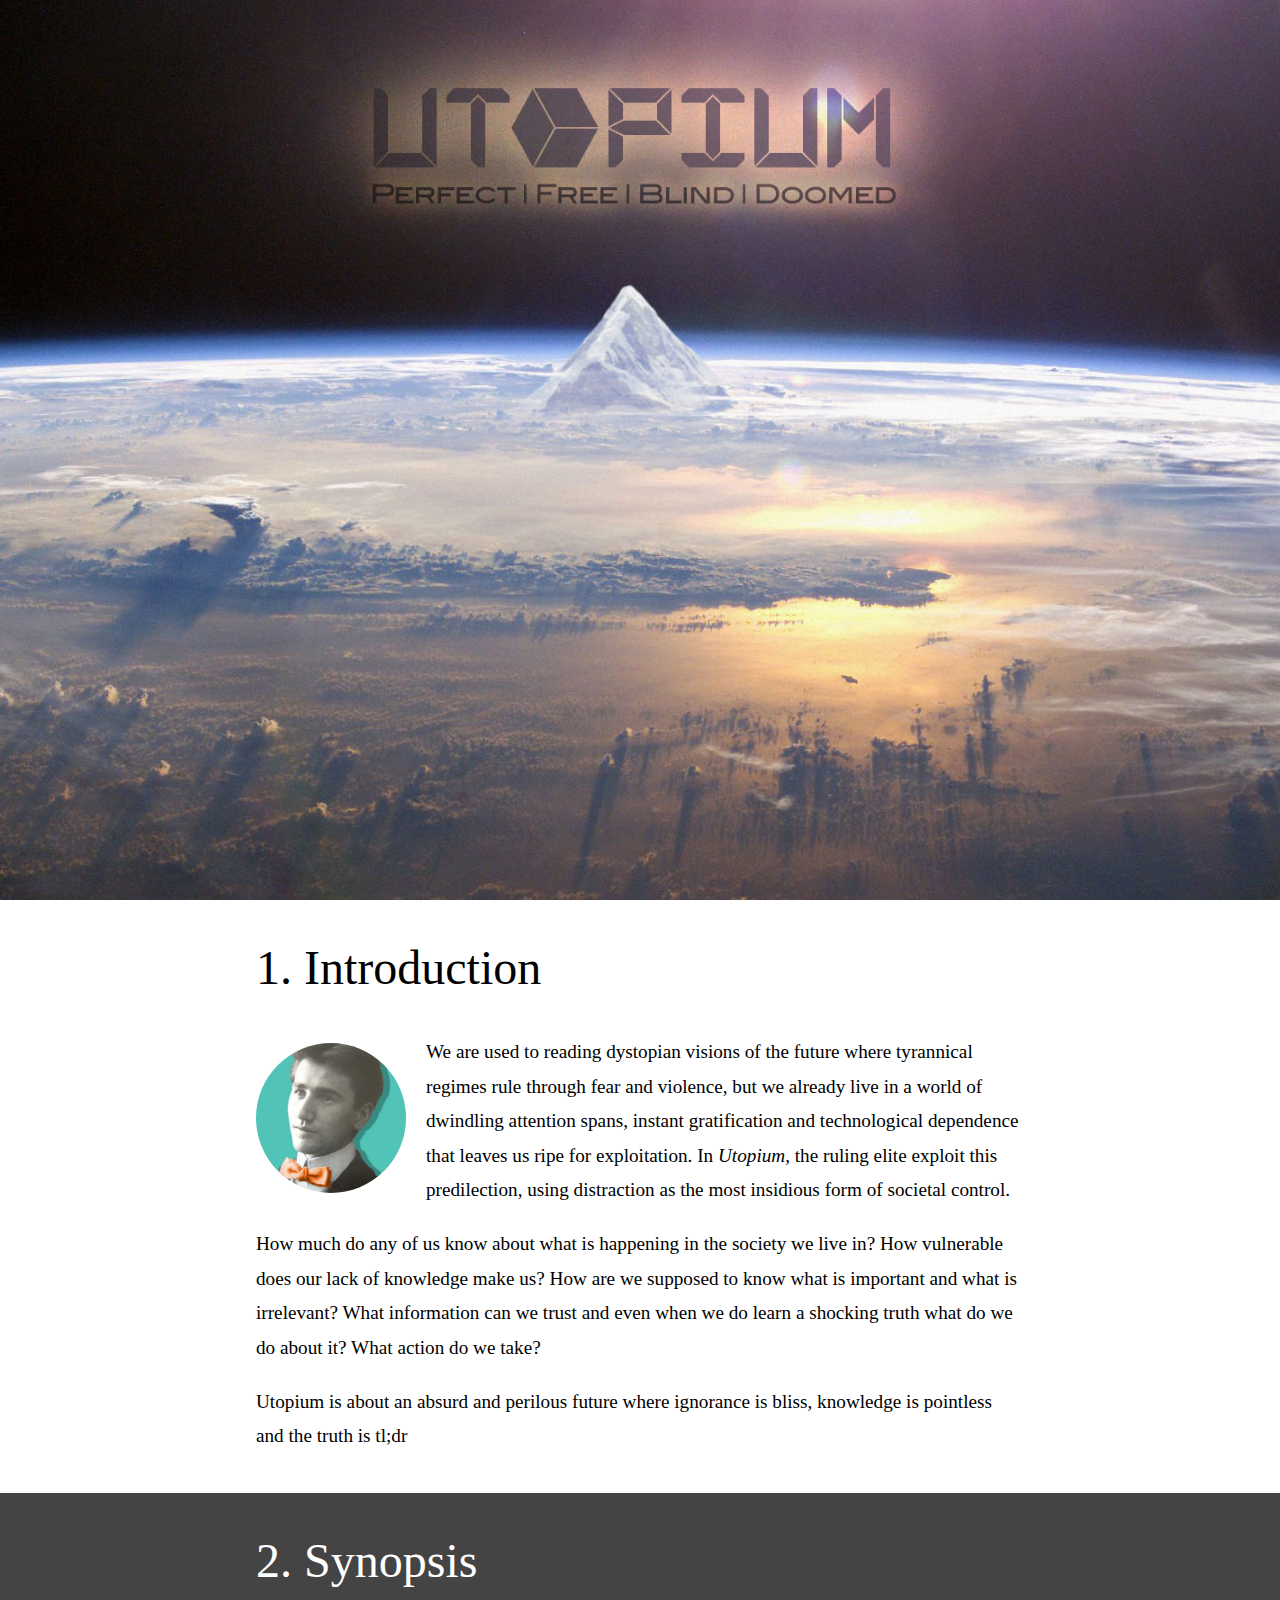
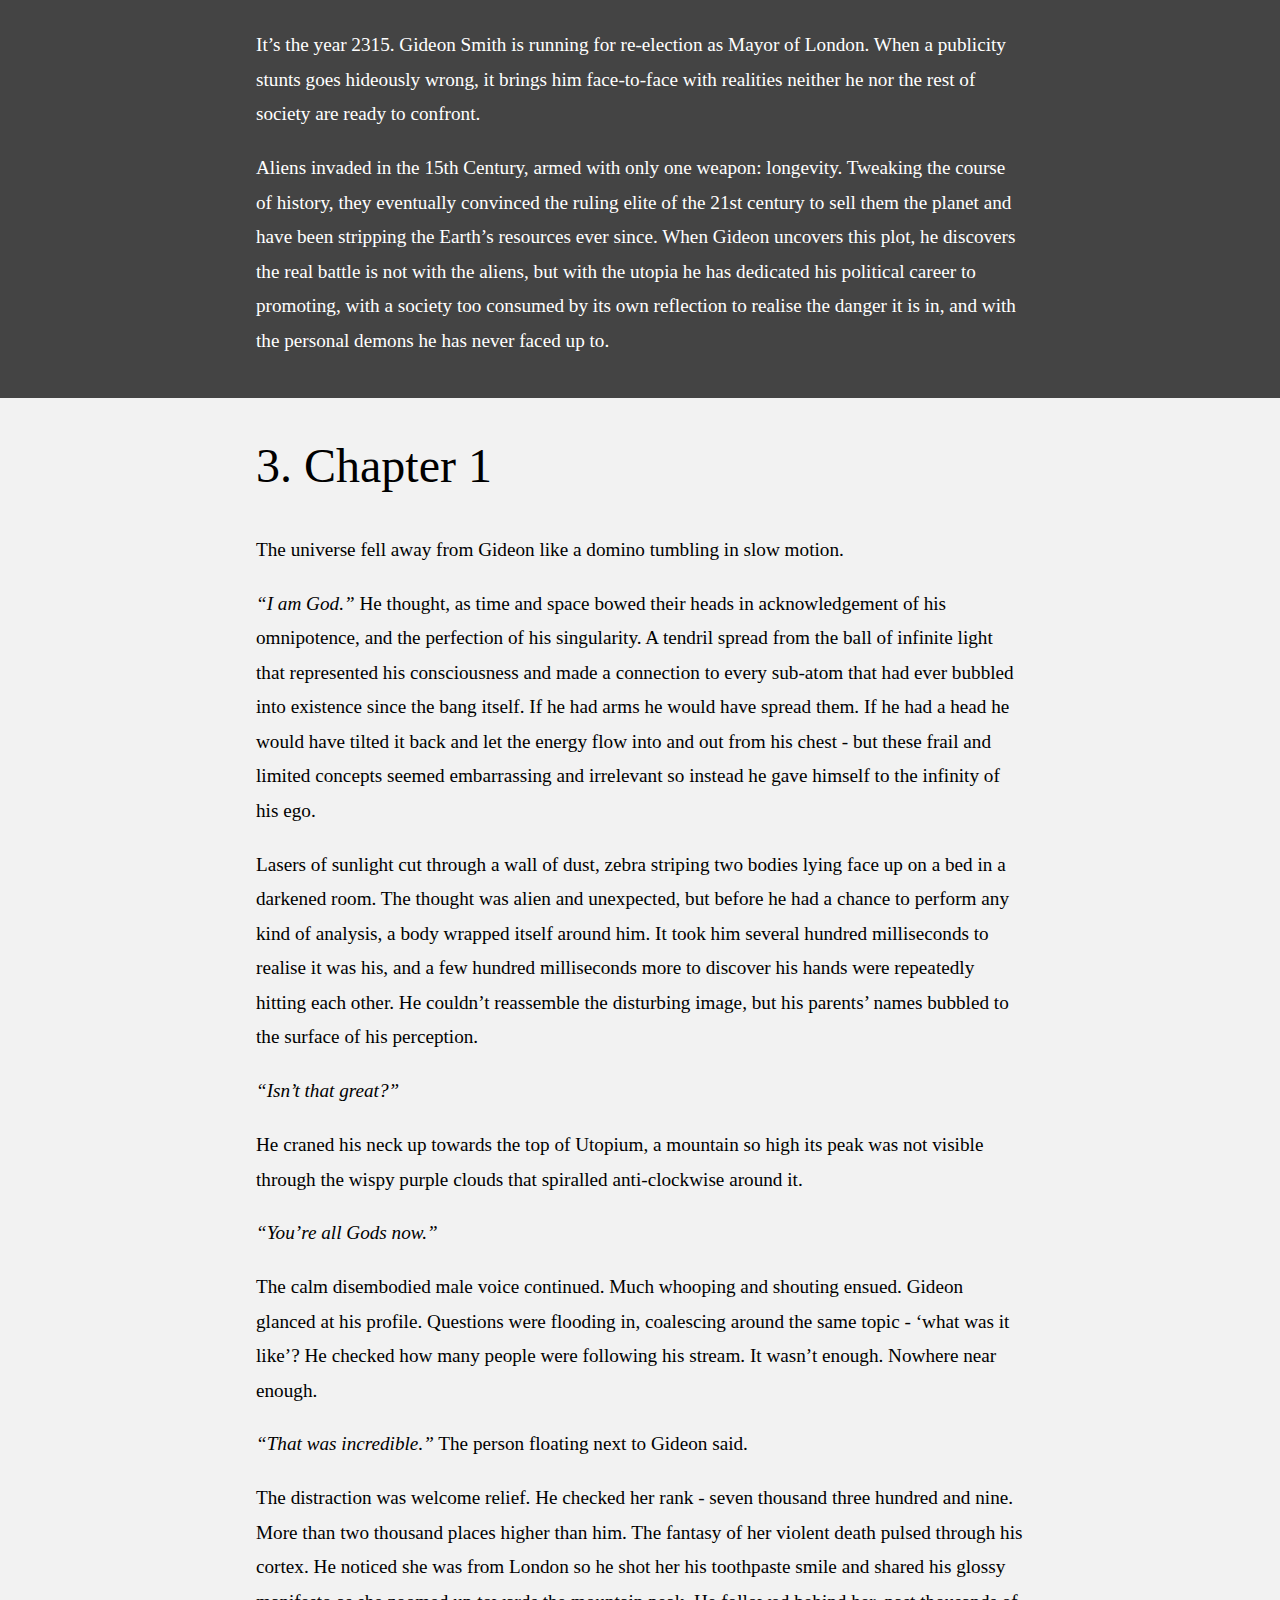
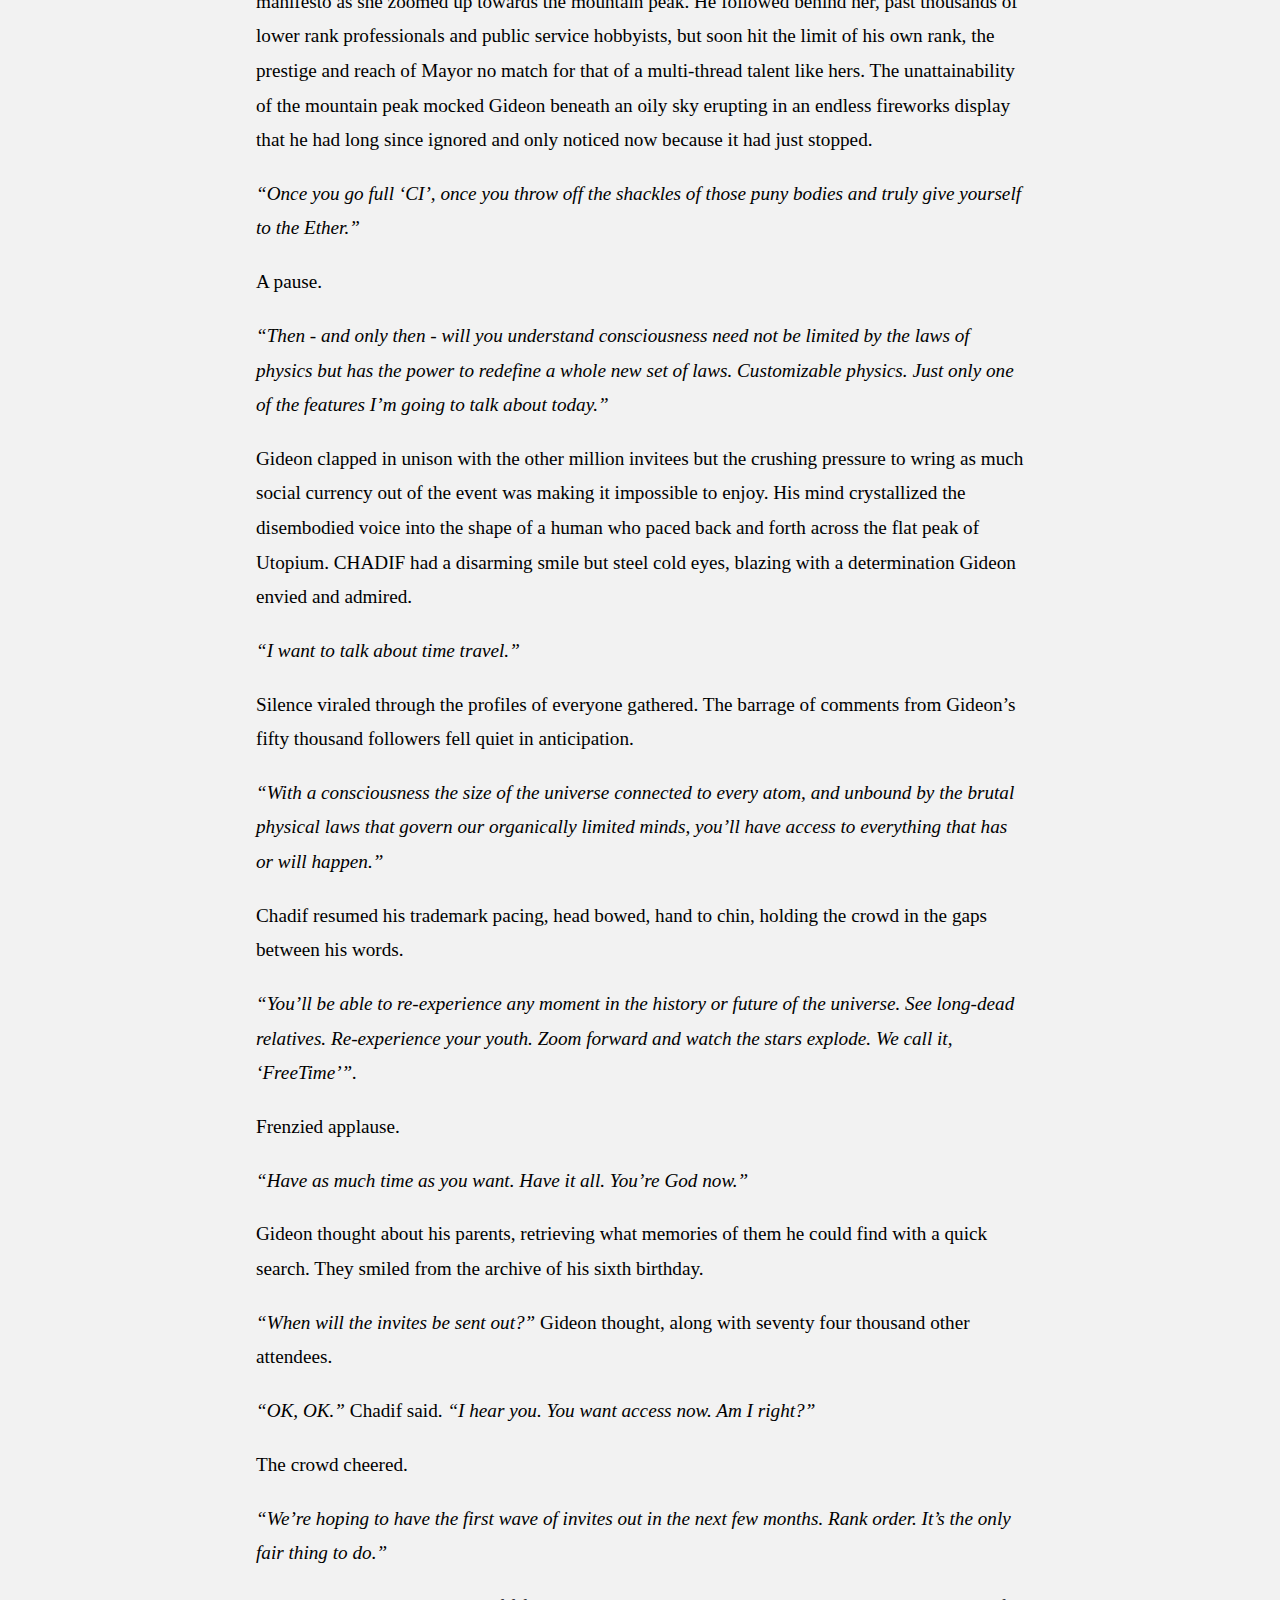
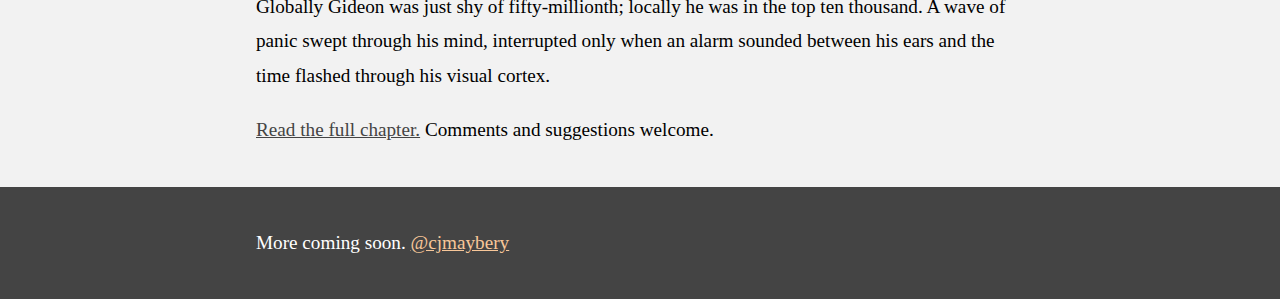
<file: index.html>
<!doctype html>
<html lang="en">
  <head>
    <meta charset="UTF-8">
    <meta name="viewport" content="width=device-width, initial-scale=1" />
    <title>UTOPIUM</title> 
    <link rel="stylesheet" href="css/style.css">
    <link href='http://fonts.googleapis.com/css?family=Play' rel='stylesheet' type='text/css'>
    <!--<script type="text/javascript" src="node_modules/jquery/dist/jquery.min.js"></script>
    <script type="text/javascript" src="js/script.js"></script>-->
   
      
  </head>
  <body>
    
    <section id="home"></section>
    <div id='content'>
       <section id="about" class="text-padding">
        <h1 class="chapterNumber">1. Introduction</h1>
        <div class="portrait" id="cj" ></div>
        <p>We are used to reading dystopian visions of the future where tyrannical regimes rule through fear and violence, but we already live in a world of dwindling attention spans, instant gratification and technological dependence that leaves us ripe for exploitation.  In <i>Utopium</i>, the ruling elite exploit this predilection, using distraction as the most insidious form of societal control.</p>
        <p>How much do any of us know about what is happening in the society we live in? How vulnerable does our lack of knowledge make us? How are we supposed to know what is important and what is irrelevant? What information can we trust and even when we do learn a shocking truth what do we do about it? What action do we take?</p>
        <p>Utopium is about an absurd and perilous future where ignorance is bliss, knowledge is pointless and the truth is tl;dr</p>

        <!--<p>The inspiration for this book has come from many places. Reading thousands of articles on future technology, social trends, media, the environment, politics, economics, philisophy, psychology, gender and sexuality. But if I was going to pinpoint one thing that triggered the story it was an article I read back in 2013 about a Chinese company mining in Africa.</p>-->
      </section>
      <section id="synopsis" class="text-padding">
        <h1 class="chapterNumber">2. Synopsis</h1>
       
        <p>It’s the year 2315. Gideon Smith is running for re-election as Mayor of London. When a publicity stunts goes hideously wrong, it brings him face-to-face with realities neither he nor the rest of society are ready to confront.</p>
        <p>Aliens invaded in the 15th Century, armed with only one weapon: longevity. Tweaking the course of history, they eventually convinced the ruling elite of the 21st century to sell them the planet and have been stripping the Earth’s resources ever since. When Gideon uncovers this plot, he discovers the real battle is not with the aliens, but with the utopia he has dedicated his political career to promoting, with a society too consumed by its own reflection to realise the danger it is in, and with the personal demons he has never faced up to.</p>
      </section>
     <!--
       <section id="timeline">
        <div class="text-padding">
          <h1 class="chapterNumber">3. The timeline</h1>
          <p>Utopium is set in the year 2315, but the story begins hundreds of years before. Below are the key events, both historical and predicted that set the scene for the novel.</p>

          <p>I would love to hear your opinion on the timeline and suggestions and amendments welcome. If you want to comment on any elements or suggest new elements the spreadsheet that this is based on can be found <a href="https://docs.google.com/spreadsheets/d/1W3pM1ii4rJ_GyWnT1eHSyJtEuuRADUw4ukrR0P0leYc/edit?pli=1#gid=0" target="_blank">HERE.</a> </p>
        </div>

        <iframe src='http://cdn.knightlab.com/libs/timeline/latest/embed/index.html?source=0AhhZWNlconoydElxSllPcEtIeFhoRnpCNUZlb3hMakE&font=Bevan-PotanoSans&maptype=toner&lang=en&height=650' width='100%' height='650' frameborder='0'></iframe>
      </section>
    -->
    	<section id="intro" class="text-padding">
        <h1 class="chapterNumber">3. Chapter 1</h1>
        <p>The universe fell away from Gideon like a domino tumbling in slow motion.</p>
        <p><i>“I am God.”</i> He thought, as time and space bowed their heads in acknowledgement of his omnipotence, and the perfection of his singularity. A tendril spread from the ball of infinite light that represented his consciousness and made a connection to every sub-atom that had ever bubbled into existence since the bang itself. If he had arms he would have spread them. If he had a head he would have tilted it back and let the energy flow into and out from his chest - but these frail and limited concepts seemed embarrassing and irrelevant so instead he gave himself to the infinity of his ego.</p>
        <p> Lasers of sunlight cut through a wall of dust, zebra striping two bodies lying face up on a bed in a darkened room. The thought was alien and unexpected, but before he had a chance to perform any kind of analysis, a body wrapped itself around him. It took him several hundred milliseconds to realise it was his, and a few hundred milliseconds more to discover his hands were repeatedly hitting each other. He couldn’t reassemble the disturbing image, but his parents’ names bubbled to the surface of his perception.</p>
        <p><i>“Isn’t that great?”</i></p>
        <p>He craned his neck up towards the top of Utopium, a mountain so high its peak was not visible through the wispy purple clouds that spiralled anti-clockwise around it. </p> 
        <p><i>“You’re all Gods now.”</i></p> 
        <p>The calm disembodied male voice continued. Much whooping and shouting ensued. Gideon glanced at his profile. Questions were flooding in, coalescing around the same topic - ‘what was it like’? He checked how many people were following his stream. It wasn’t enough. Nowhere near enough.</p>
        <p><i>“That was incredible.”</i> The person floating next to Gideon said. </p>
        <p>The distraction was welcome relief. He checked her rank - seven thousand three hundred and nine. More than two thousand places higher than him. The fantasy of her violent death pulsed through his cortex. He noticed she was from London so he shot her his toothpaste smile and shared his glossy manifesto as she zoomed up towards the mountain peak. He followed behind her, past thousands of lower rank professionals and public service hobbyists, but soon hit the limit of his own rank, the prestige and reach of Mayor no match for that of a multi-thread talent like hers. The unattainability of the mountain peak mocked Gideon beneath an oily sky erupting in an endless fireworks display that he had long since ignored and only noticed now because it had just stopped.</p>
        <p><i>“Once you go full ‘CI’, once you throw off the shackles of those puny bodies and truly give yourself to the Ether.”</i></p>
        <p>A pause.</p>
        <p><i>“Then - and only then - will you understand consciousness need not be limited by the laws of physics but has the power to redefine a whole new set of laws. Customizable physics. Just only one of the features I’m going to talk about today.”</i></p>
        <p>Gideon clapped in unison with the other million invitees but the crushing pressure to wring as much social currency out of the event was making it impossible to enjoy. His mind crystallized the disembodied voice into the shape of a human who paced back and forth across the flat peak of Utopium. CHADIF had a disarming smile but steel cold eyes, blazing with a determination Gideon envied and admired.</p>
        <p><i>“I want to talk about time travel.”</i></p>
        <p>Silence viraled through the profiles of everyone gathered. The barrage of comments from Gideon’s fifty thousand followers fell quiet in anticipation.</p>
        <p><i>“With a consciousness the size of the universe connected to every atom, and unbound by the brutal physical laws that govern our organically limited minds, you’ll have access to everything that has or will happen.”</i></p>
        <p>Chadif resumed his trademark pacing, head bowed, hand to chin, holding the crowd in the gaps between his words.</p>
        <p><i>“You’ll be able to re-experience any moment in the history or future of the universe. See long-dead relatives. Re-experience your youth. Zoom forward and watch the stars explode. We call it, ‘FreeTime’”.</i></p>
        <p>Frenzied applause.</p>
        <p><i>“Have as much time as you want. Have it all. You’re God now.”</i></p>
        <p>Gideon thought about his parents, retrieving what memories of them he could find with a quick search. They smiled from the archive of his sixth birthday.</p>
        <p><i>“When will the invites be sent out?”</i> Gideon thought, along with seventy four thousand other attendees.</p>
        <p><i>“OK, OK.”</i> Chadif said. <i>“I hear you. You want access now. Am I right?”</i></p>
        <p>The crowd cheered.</p>
        <p><i>“We’re hoping to have the first wave of invites out in the next few months. Rank order. It’s the only fair thing to do.”</i></p>
        <p>Globally Gideon was just shy of fifty-millionth; locally he was in the top ten thousand. A wave of panic swept through his mind, interrupted only when an alarm sounded between his ears and the time flashed through his visual cortex. </p>
        <p><a href="UtopiumChapter1.html" class="dark-link">Read the full chapter.</a> Comments and suggestions welcome.</p>
      </section>
      <section id="getInvolved" class="text-padding">
        <!--<h1 class="chapterNumber">4. What's next</h1>
        <p>Any suggestions, opinions or comments on the timeline, the book or any of the themes it explores greatly appreciated. Contact <a href="https://twitter.com/CJMaybery">@cjmaybery </a> on twitter </p>
        <p><a href="https://docs.google.com/spreadsheets/d/1W3pM1ii4rJ_GyWnT1eHSyJtEuuRADUw4ukrR0P0leYc/edit?pli=1#gid=0">Click here to contribute to the timeline</a>.</p>
        <p>No idea.</p>-->
        <p>More coming soon. <a href="https://twitter.com/CJMaybery">@cjmaybery </a></p>
        
      </section>
    

    </div>
    <script>
  (function(i,s,o,g,r,a,m){i['GoogleAnalyticsObject']=r;i[r]=i[r]||function(){
  (i[r].q=i[r].q||[]).push(arguments)},i[r].l=1*new Date();a=s.createElement(o),
  m=s.getElementsByTagName(o)[0];a.async=1;a.src=g;m.parentNode.insertBefore(a,m)
  })(window,document,'script','//www.google-analytics.com/analytics.js','ga');

  ga('create', 'UA-64742116-1', 'auto');
  ga('send', 'pageview');

</script>
  </body>
  </html>
</file>
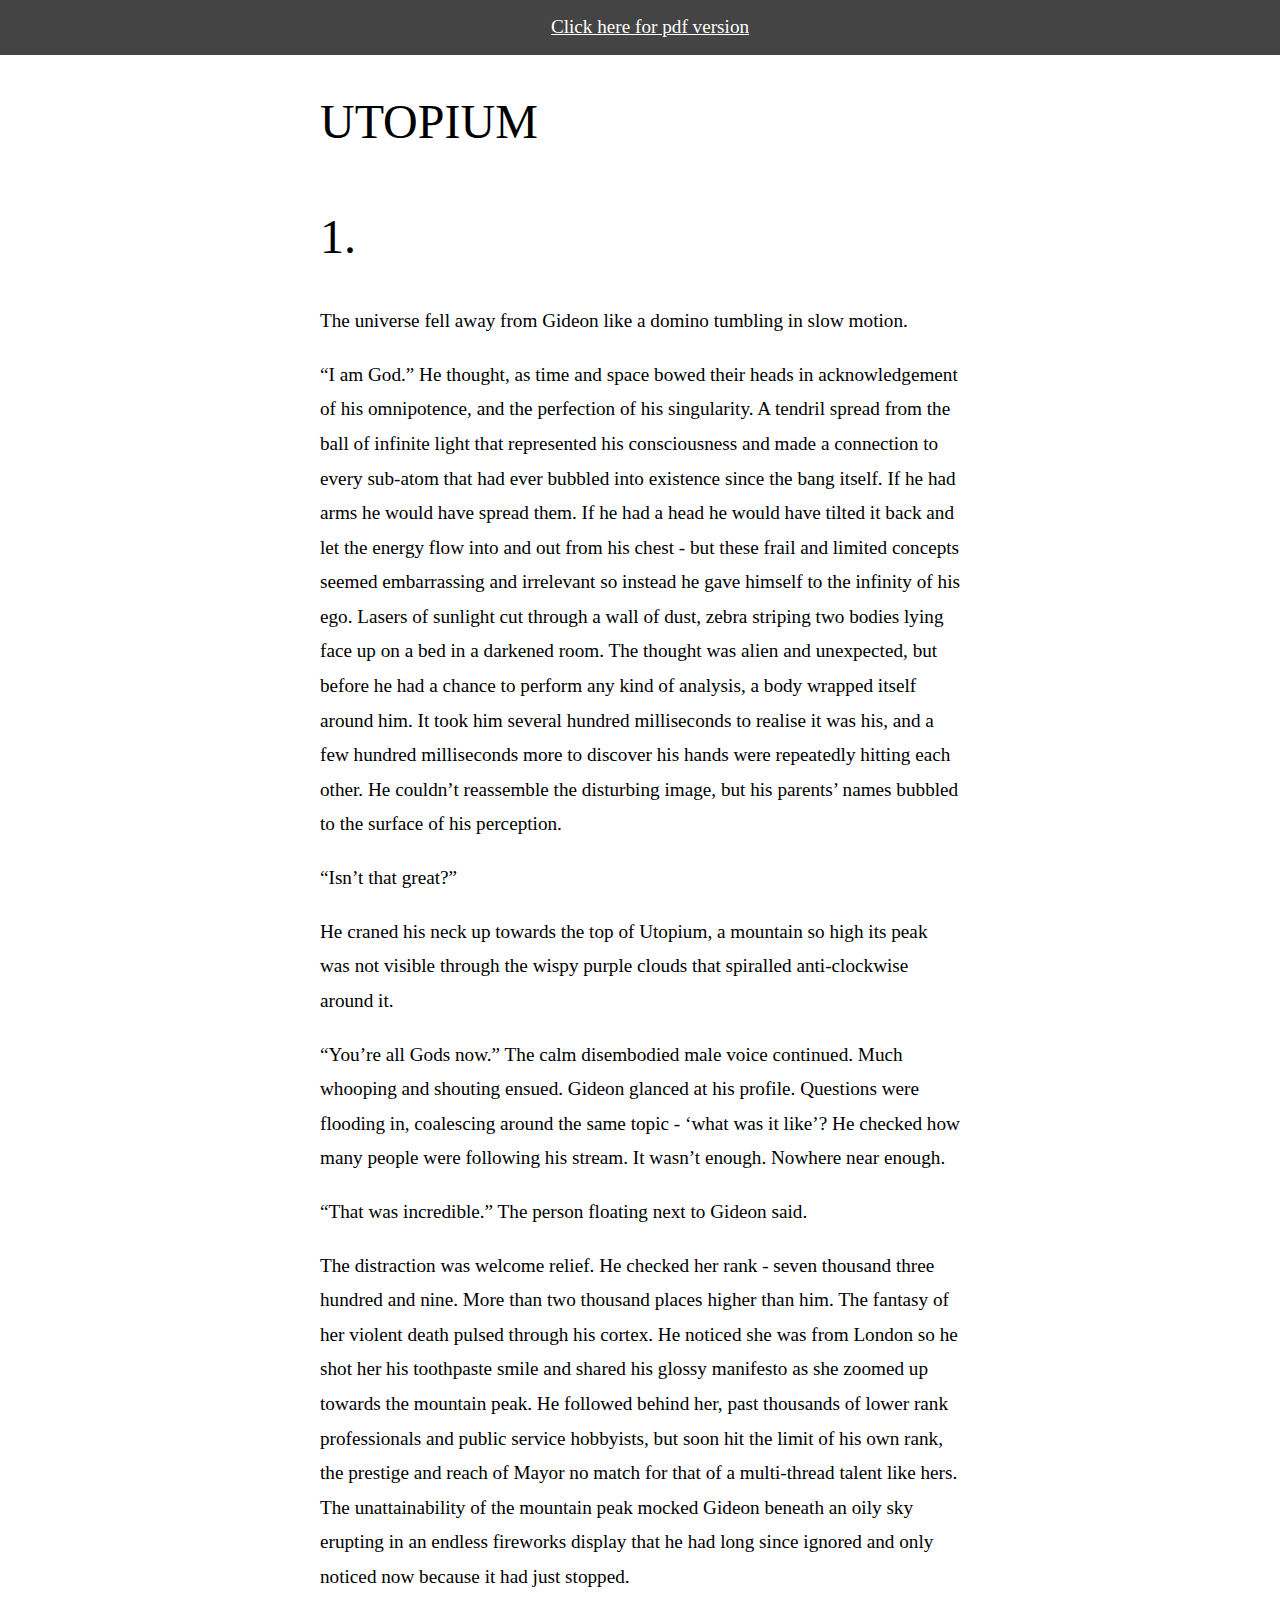
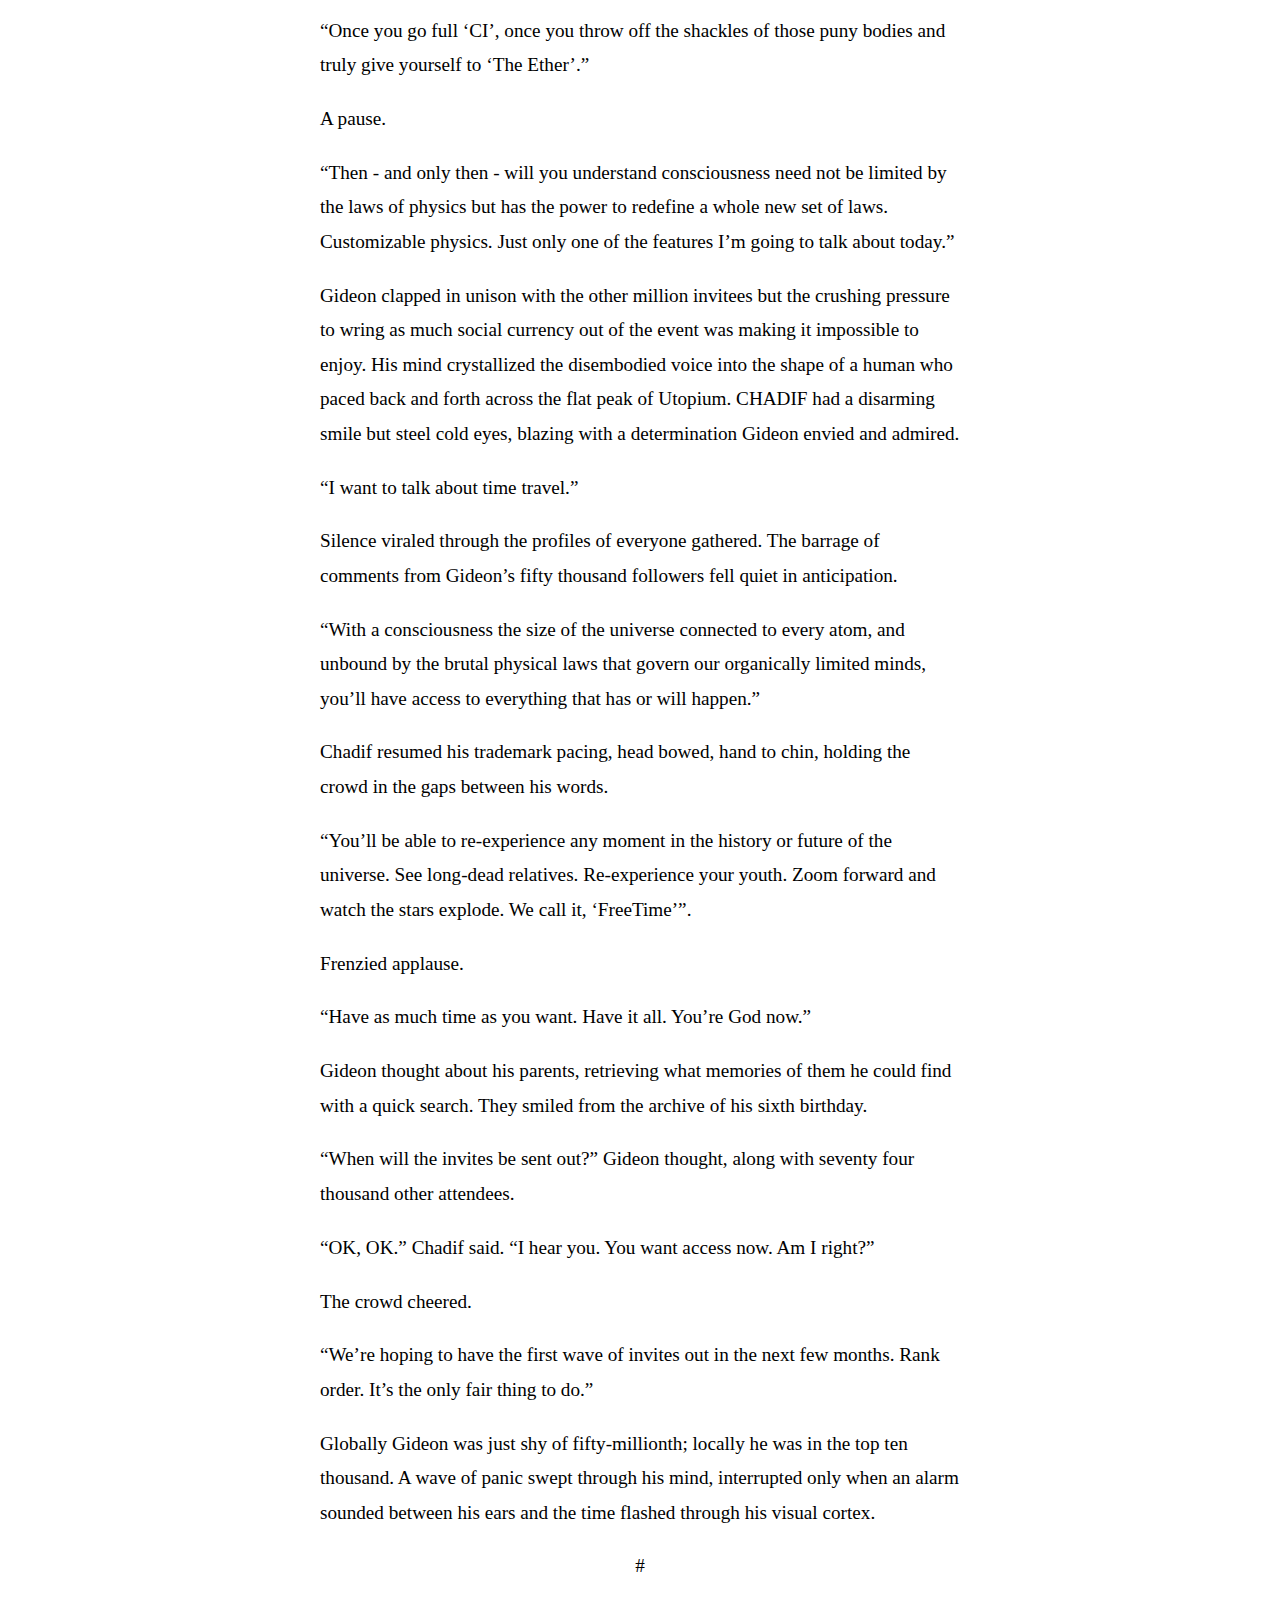
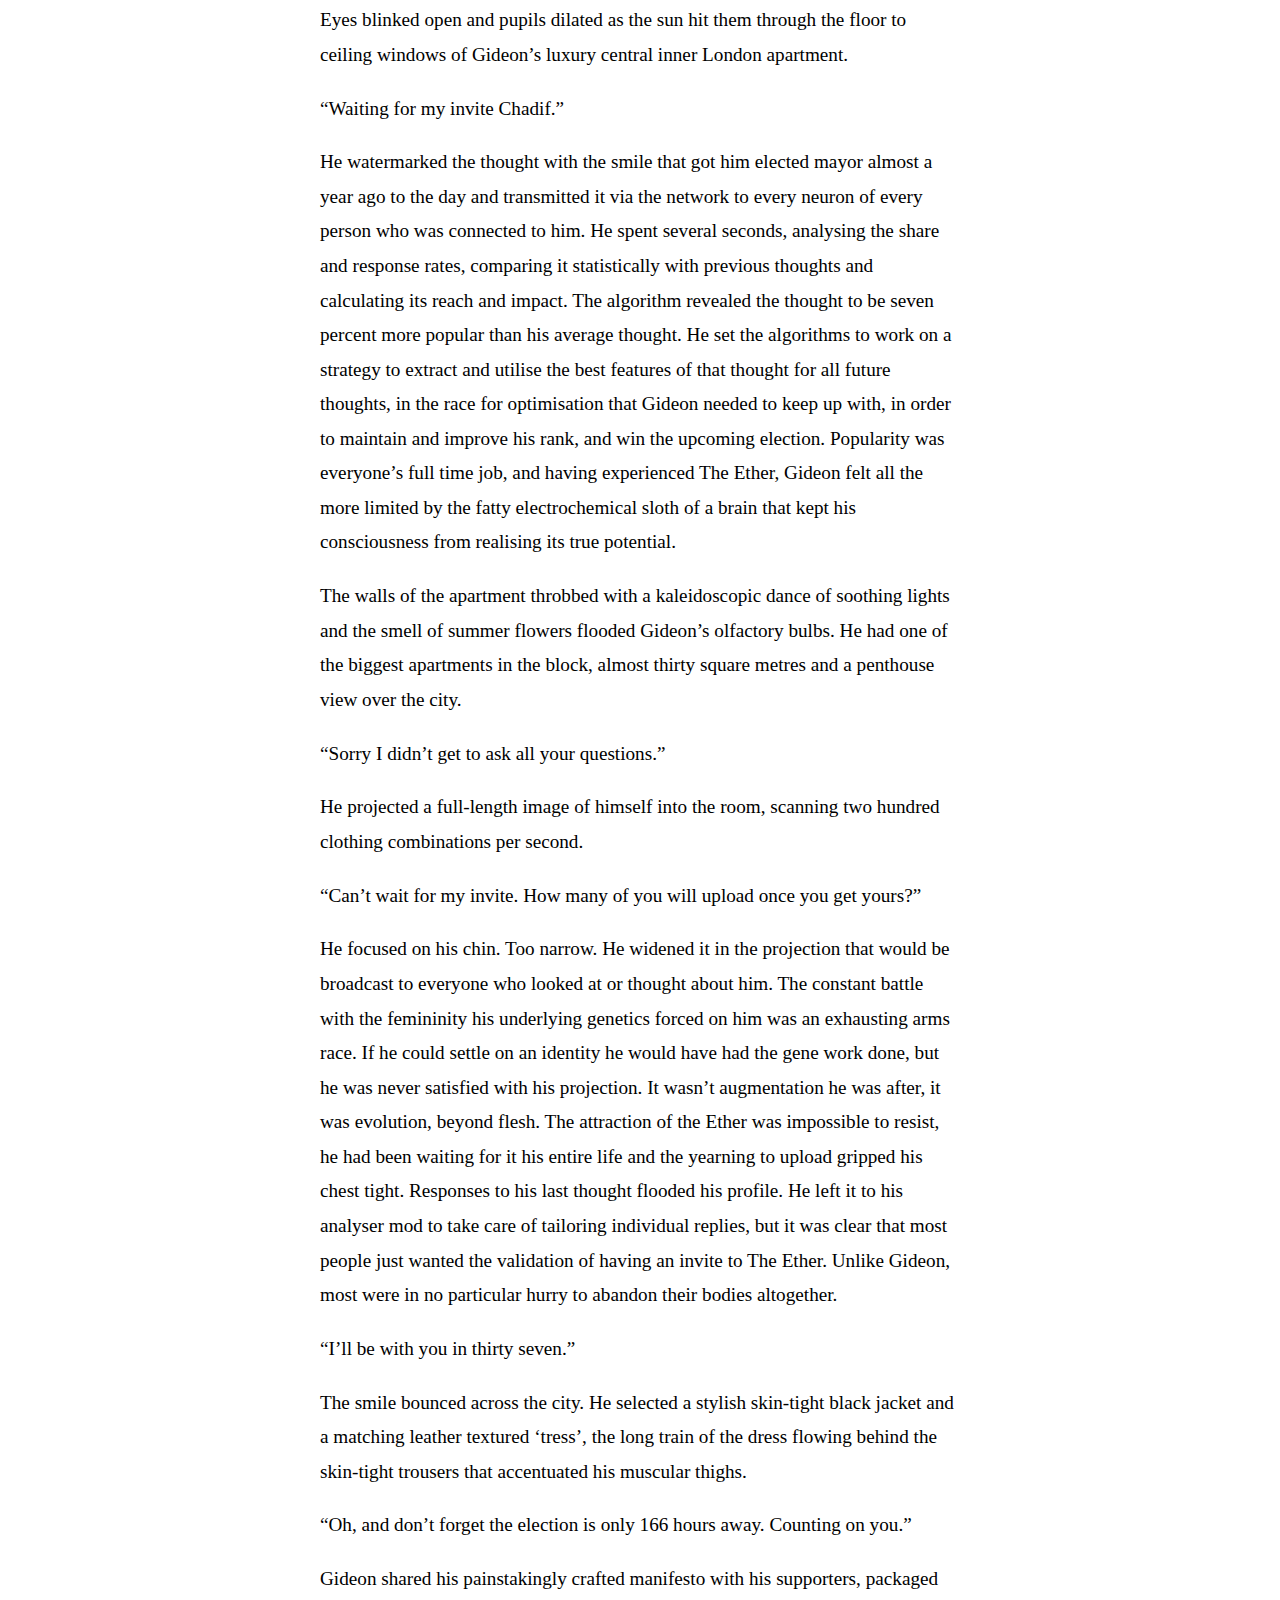
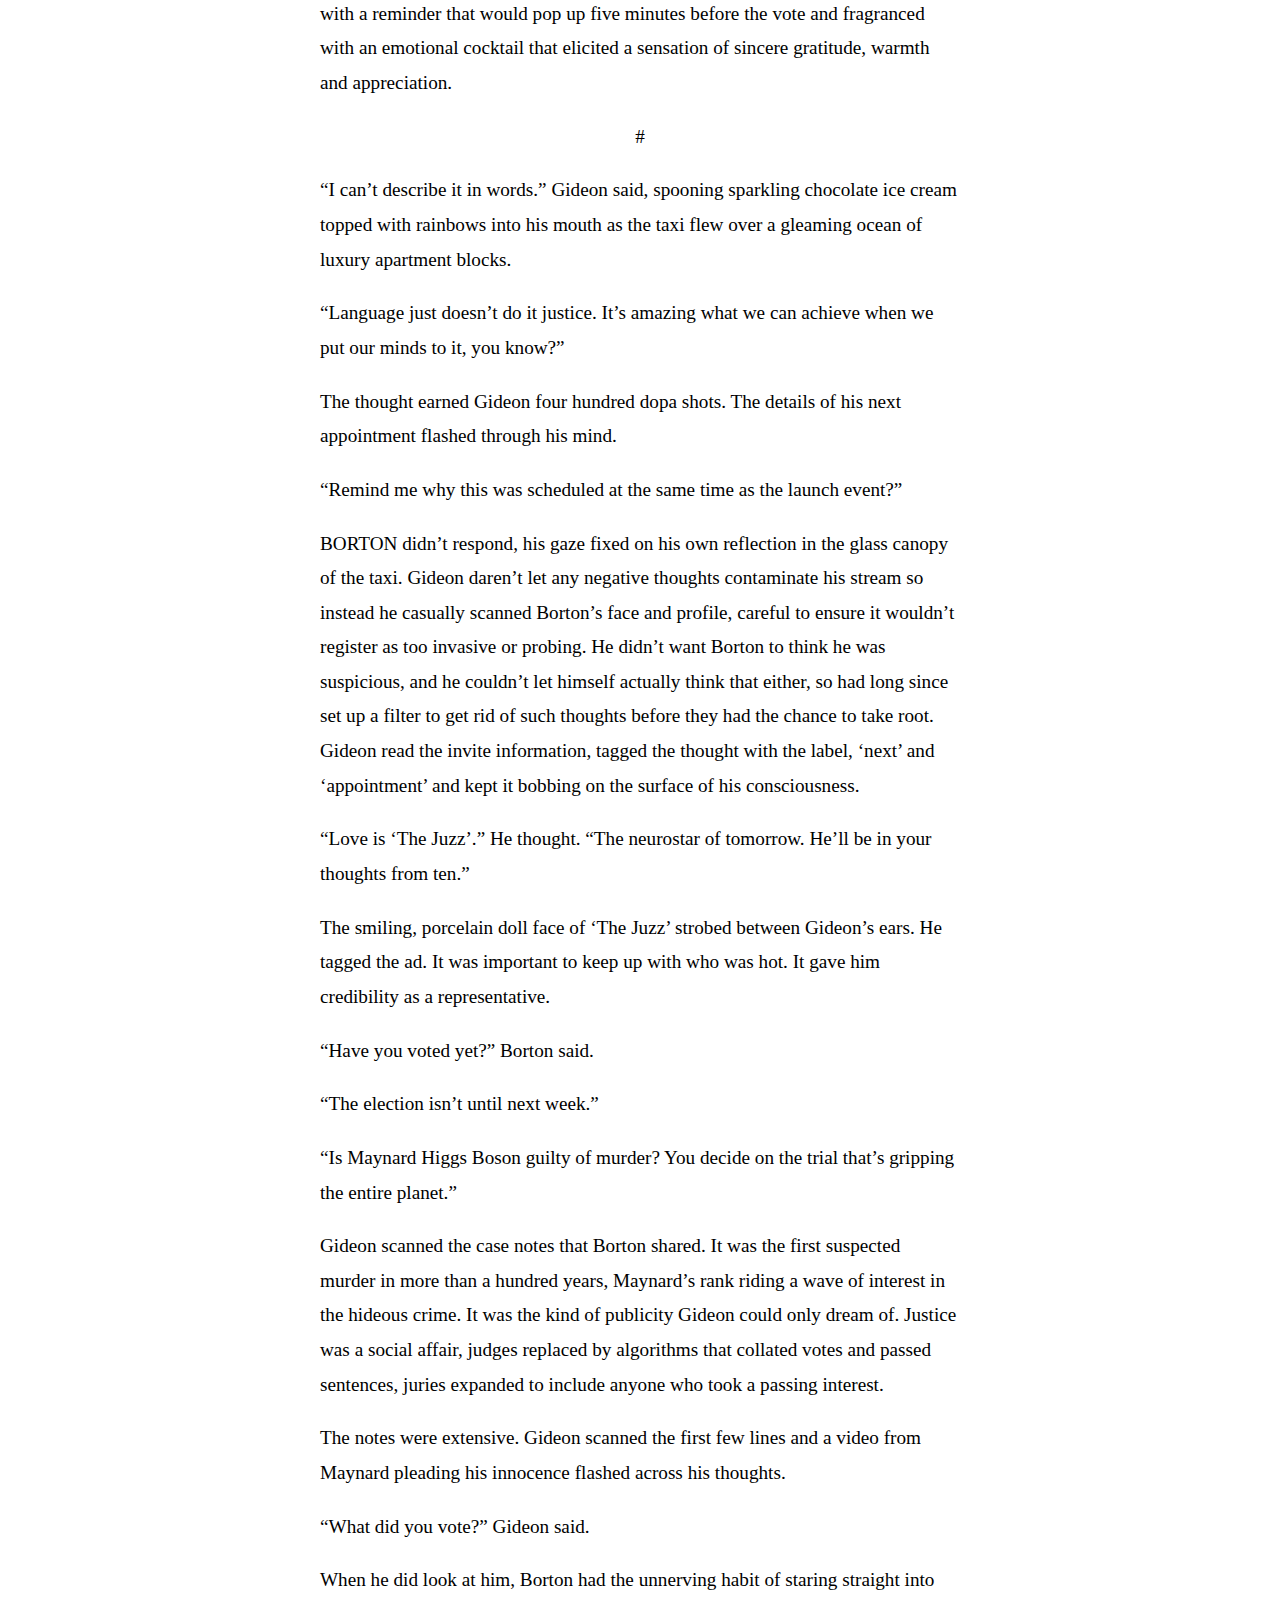
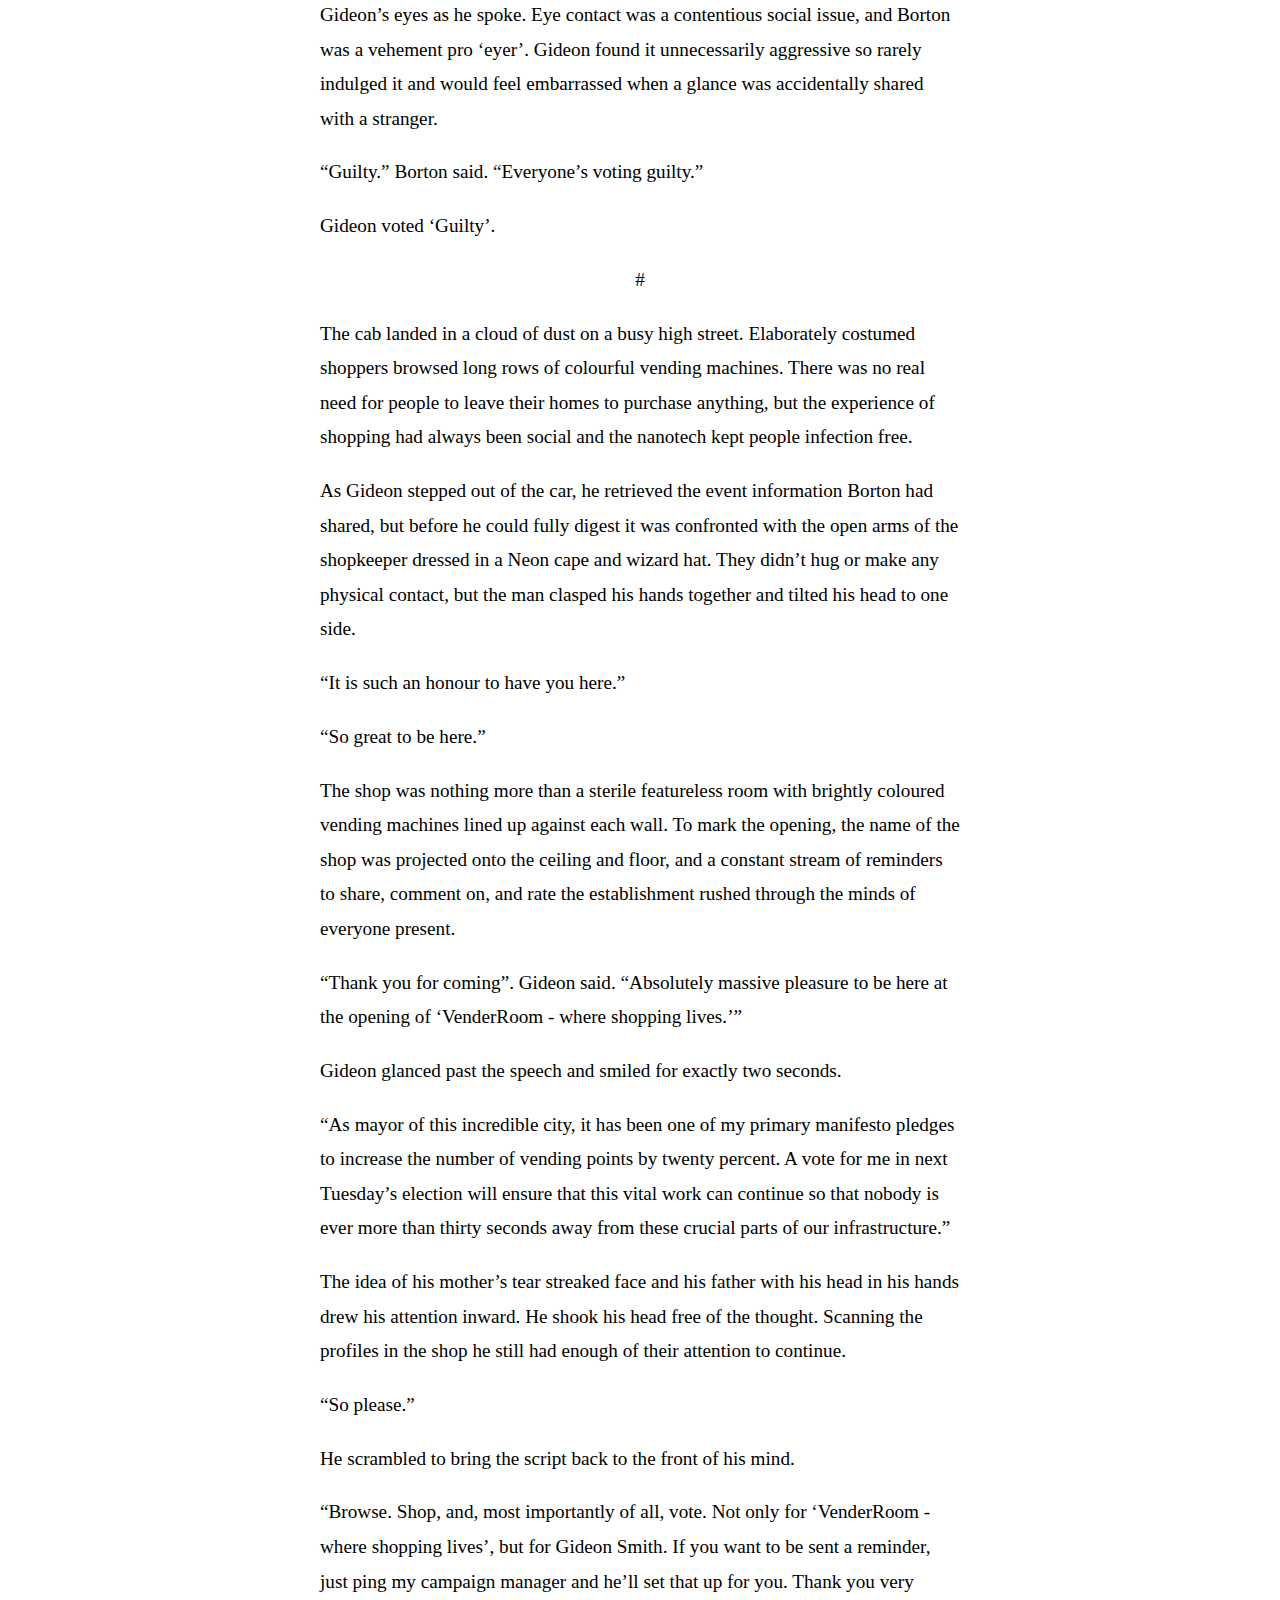
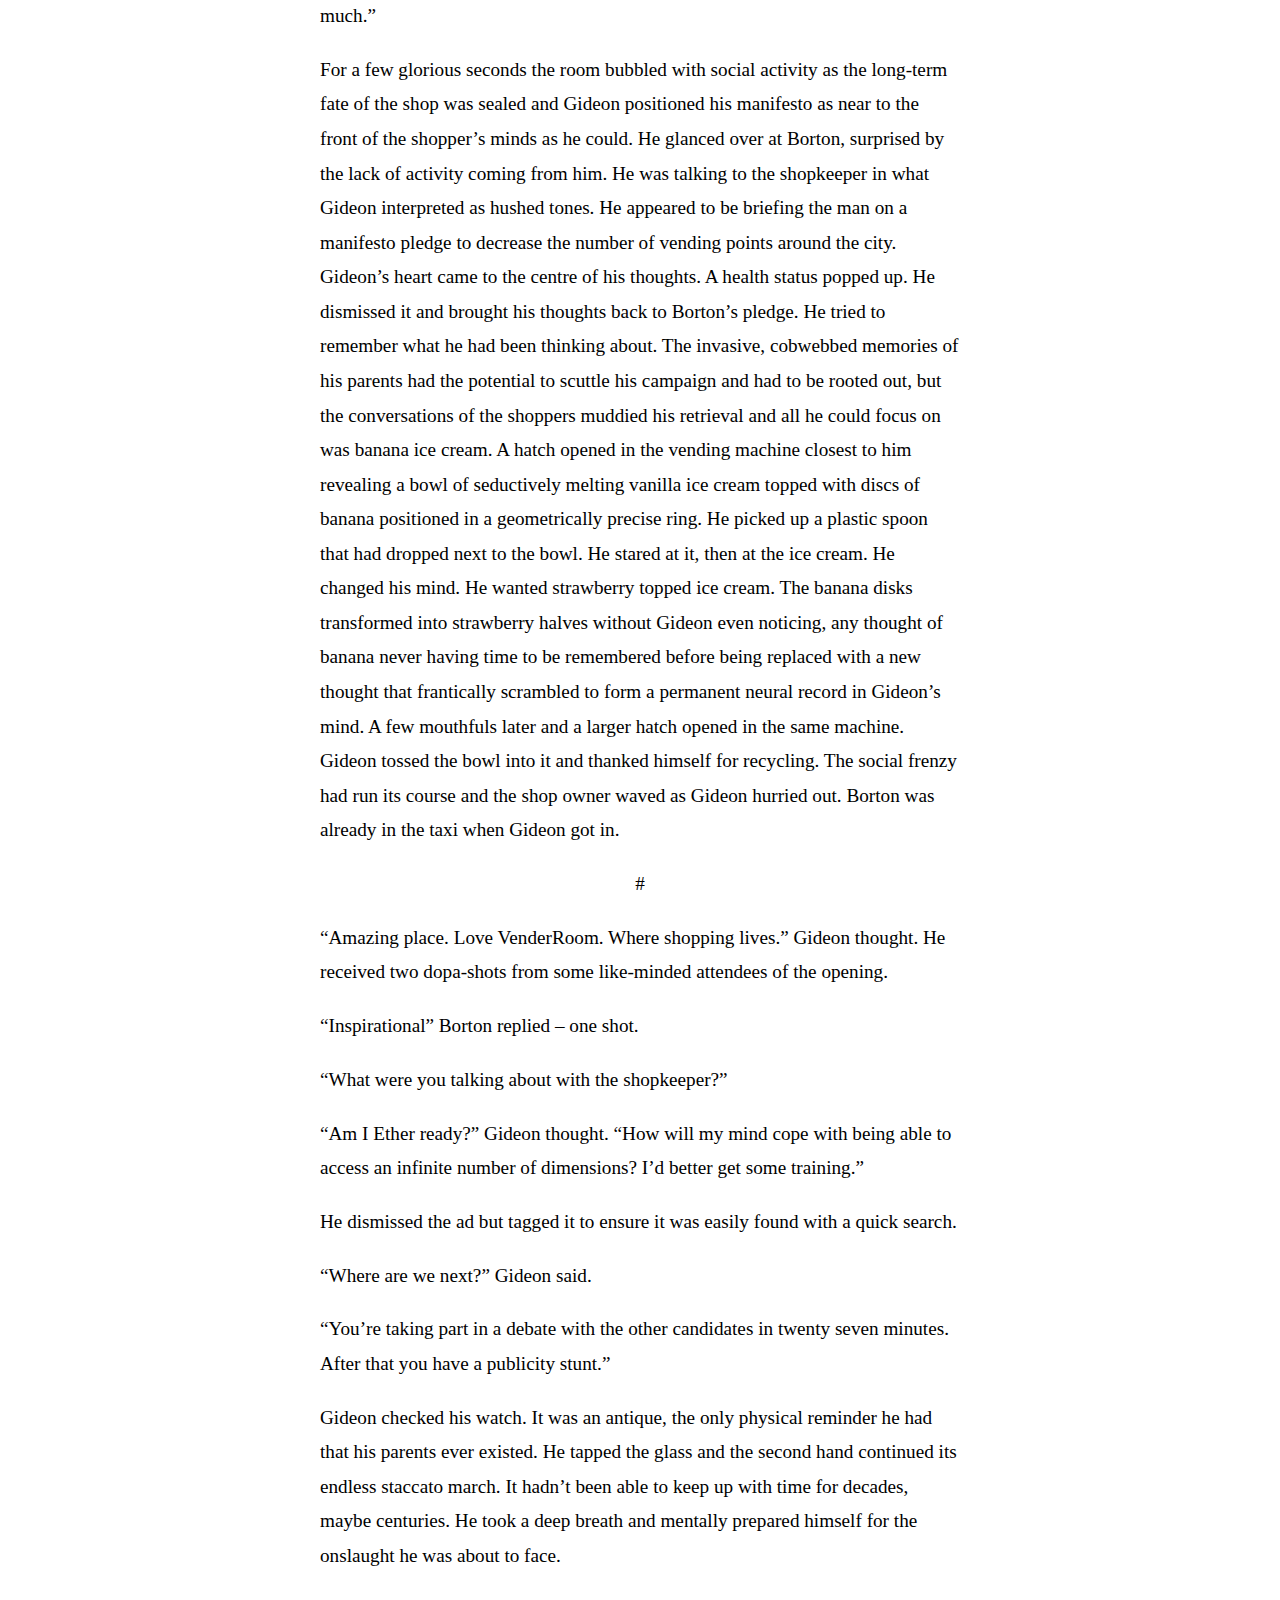
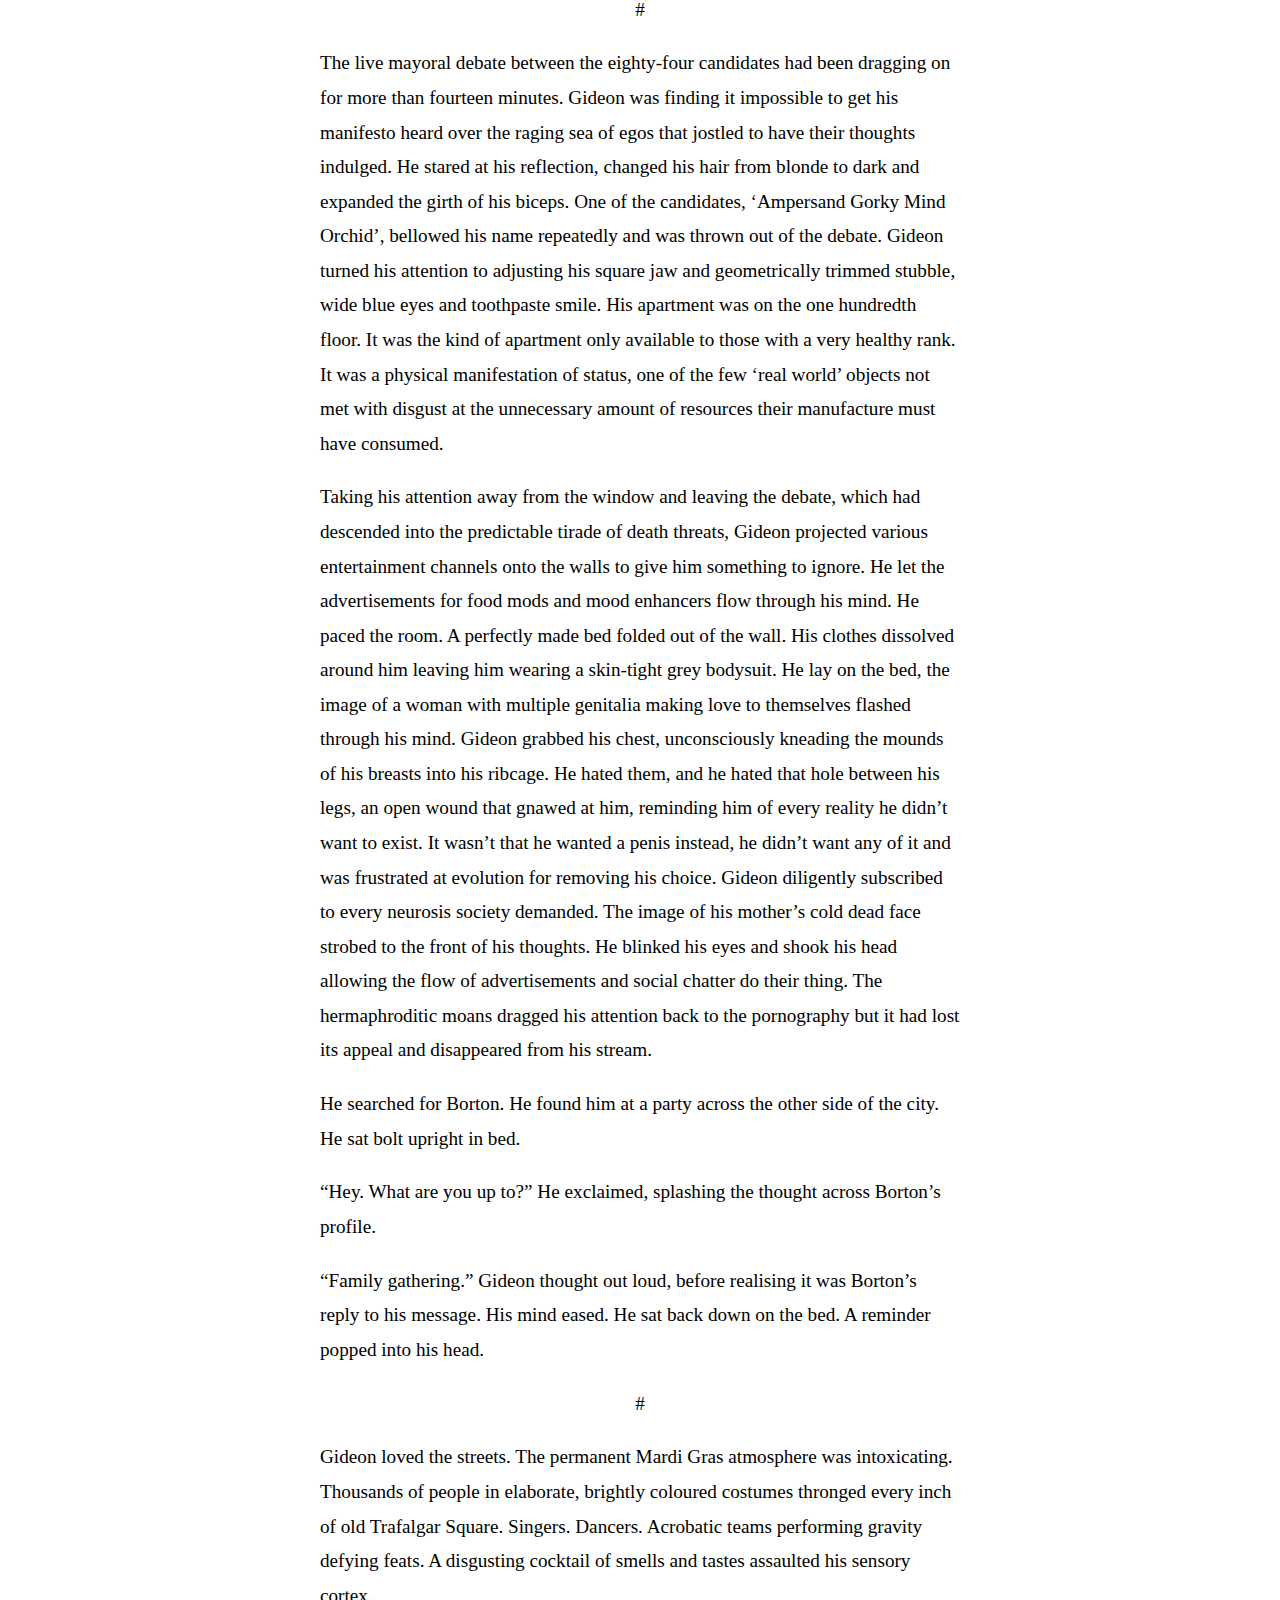
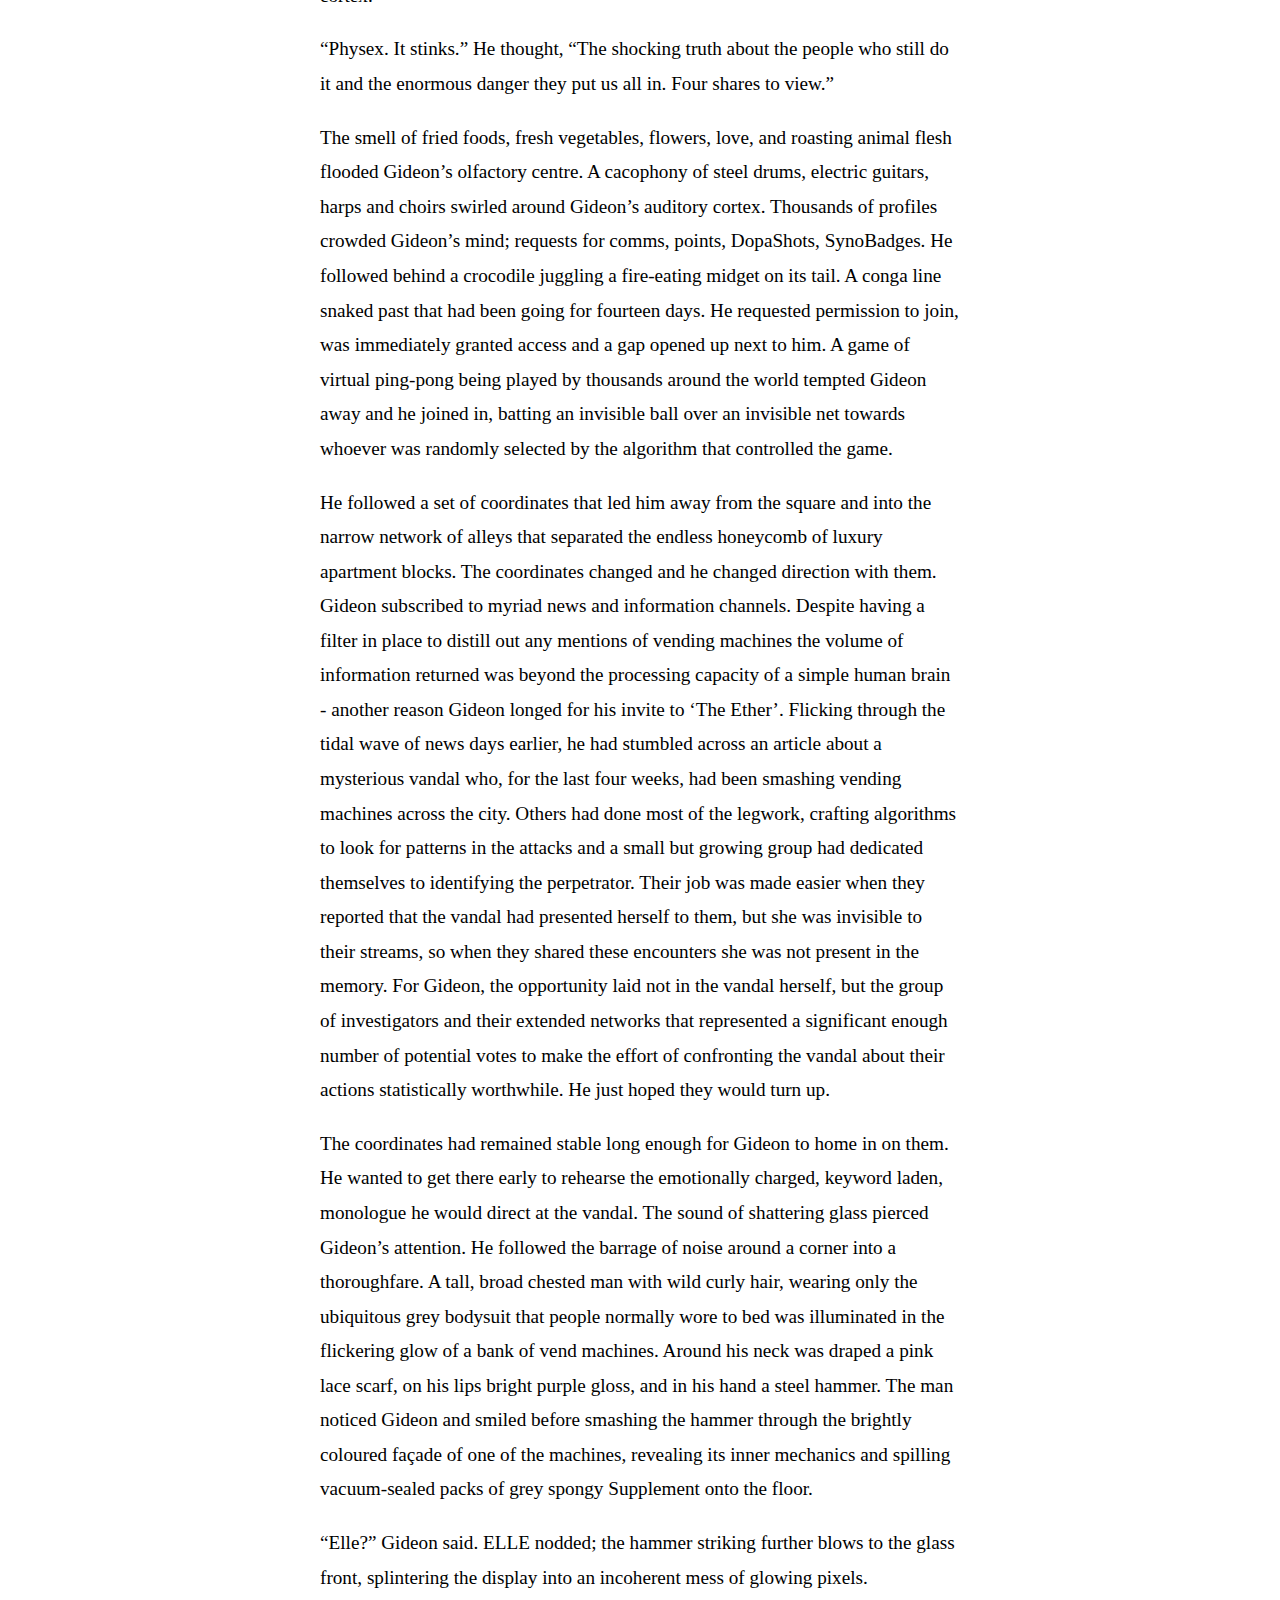
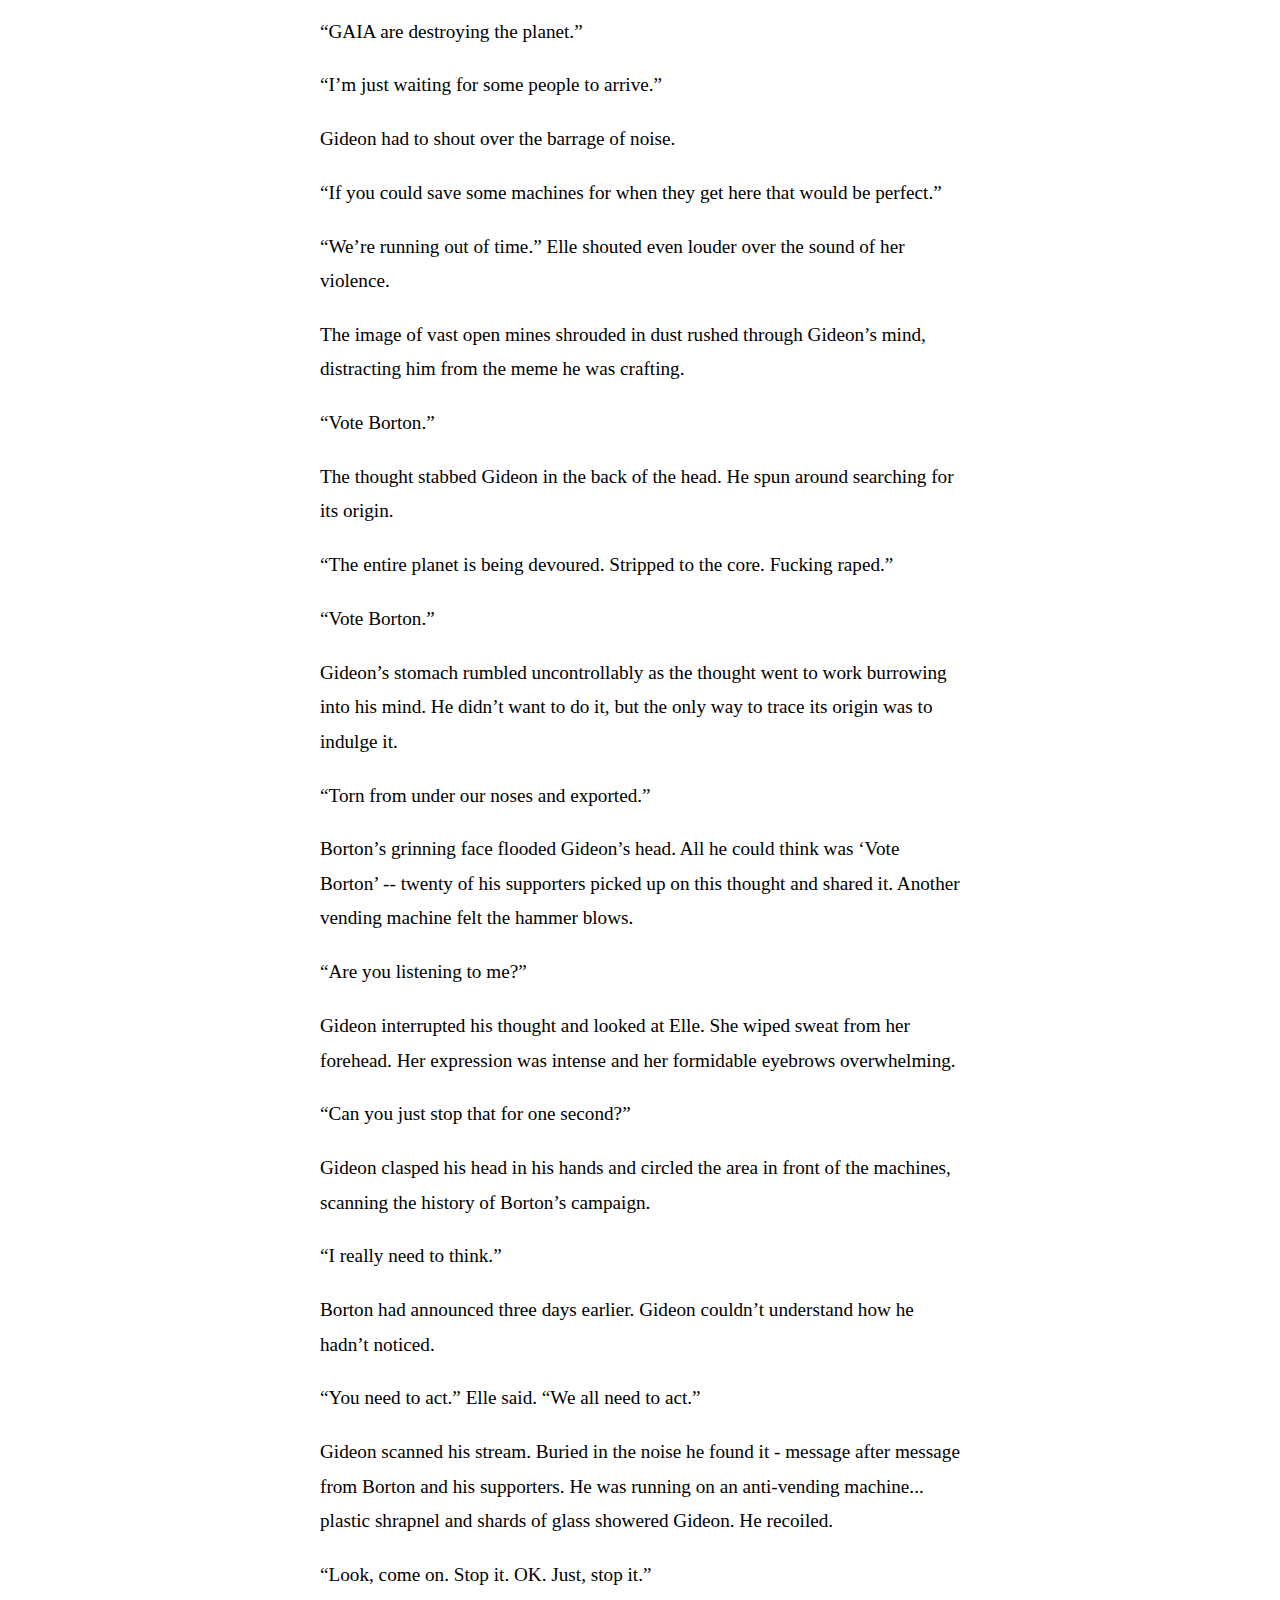
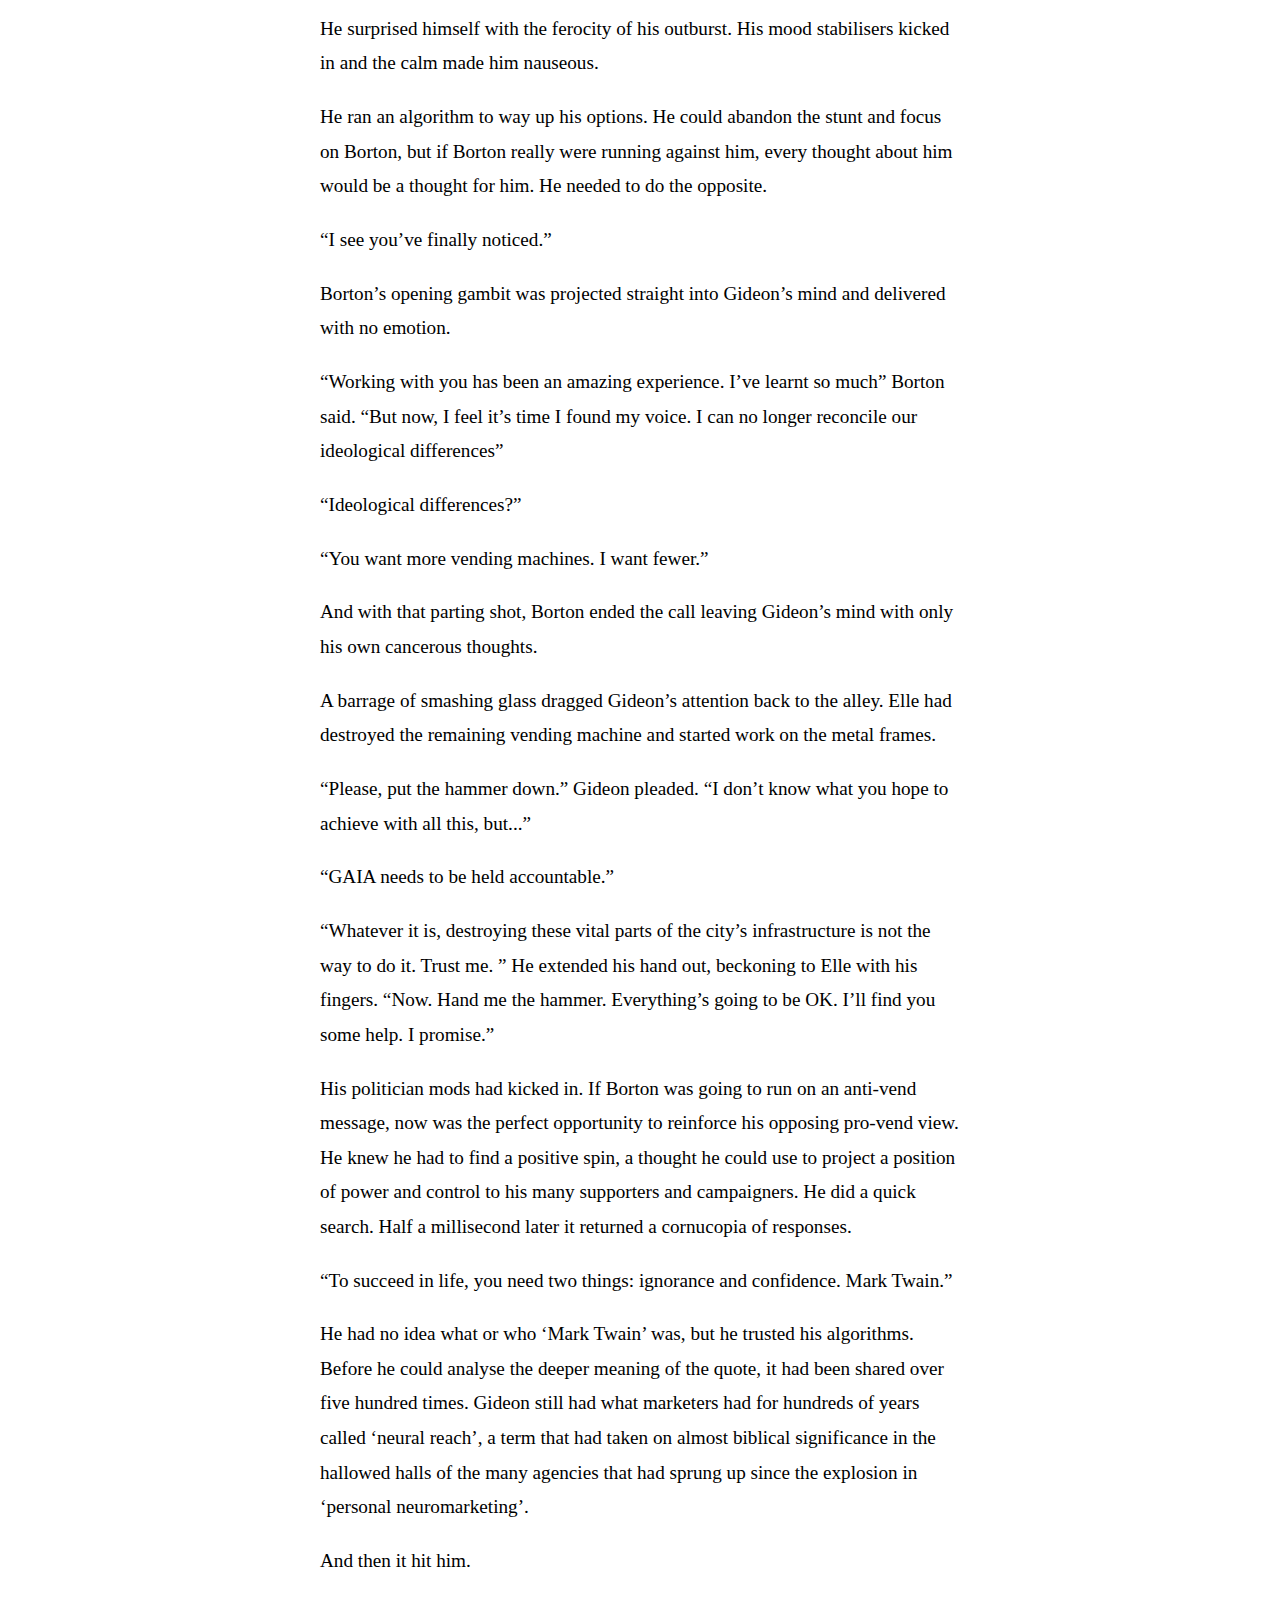
<file: UtopiumChapter1.html>
<html>
<head>
	<title>Utopium - Chapter 1</title>
	<meta content="text/html; charset=UTF-8" http-equiv="content-type">
	<meta name="viewport" content="width=device-width, initial-scale=1" />
	<link href='http://fonts.googleapis.com/css?family=Play' rel='stylesheet' type='text/css'>
	<link rel="stylesheet" href="css/style.css">
	
</head>
<body>
	<p class="download"><a href="docs/Utopium-Chapter1.pdf">Click here for pdf version</a></p>
	<section class="chapter">
		
		<h1 class="chapterNumber">UTOPIUM</h1></p><h1 class="chapterNumber">1.</h1><p><span>The universe fell away from Gideon like a domino tumbling in slow motion.</span></p><p><span>&ldquo;I am God.&rdquo; He thought, as time and space bowed their heads in acknowledgement of his omnipotence, and the perfection of his singularity. A tendril spread from the ball of infinite light that represented his consciousness and made a connection to every sub-atom that had ever bubbled into existence since the bang itself. If he had arms he would have spread them. If he had a head he would have tilted it back and let the energy flow into and out from his chest - but these frail and limited concepts seemed embarrassing and irrelevant so instead he gave himself to the infinity of his ego. Lasers of sunlight cut through a wall of dust, zebra striping two bodies lying face up on a bed in a darkened room. The thought was alien and unexpected, but before he had a chance to perform any kind of analysis, a body wrapped itself around him. It took him several hundred milliseconds to realise it was his, and a few hundred milliseconds more to discover his hands were repeatedly hitting each other. He couldn&rsquo;t reassemble the disturbing image, but his parents&rsquo; names bubbled to the surface of his perception.</span></p><p><span>&ldquo;Isn&rsquo;t that great?&rdquo;</span></p><p><span>He craned his neck up towards the top of Utopium, a mountain so high its peak was not visible through the wispy purple clouds that spiralled anti-clockwise around it. &nbsp;</span></p><p><span>&ldquo;You&rsquo;re all Gods now.&rdquo; The calm disembodied male voice continued. Much whooping and shouting ensued. Gideon glanced at his profile. Questions were flooding in, coalescing around the same topic - &lsquo;what was it like&rsquo;? He checked how many people were following his stream. It wasn&rsquo;t enough. Nowhere near enough.</span></p><p><span>&ldquo;That was incredible.&rdquo; The person floating next to Gideon said. </span></p><p><span>The distraction was welcome relief. He checked her rank - seven thousand three hundred and nine. More than two thousand places higher than him. The fantasy of her violent death pulsed through his cortex. He noticed she was from London so he shot her his toothpaste smile and shared his glossy manifesto as she zoomed up towards the mountain peak. He followed behind her, past thousands of lower rank professionals and public service hobbyists, but soon hit the limit of his own rank, the prestige and reach of Mayor no match for that of a multi-thread talent like hers. The unattainability of the mountain peak mocked Gideon beneath an oily sky erupting in an endless fireworks display that he had long since ignored and only noticed now because it had just stopped.</span></p><p><span>&ldquo;Once you go full &lsquo;CI&rsquo;, once you throw off the shackles of those puny bodies and truly give yourself to &lsquo;</span><span>The Ether&rsquo;</span><span>.&rdquo;</span></p><p><span>A pause.</span></p><p><span>&ldquo;Then - and only then - will you understand consciousness need not be limited by the laws of physics but has the power to redefine a whole new set of laws. Customizable physics. Just only one of the features I&rsquo;m going to talk about today.&rdquo;</span></p><p><span>Gideon clapped in unison with the other million invitees but the crushing pressure to wring as much social currency out of the event was making it impossible to enjoy. His mind crystallized the disembodied voice into the shape of a human who paced back and forth across the flat peak of Utopium. CHADIF had a disarming smile but steel cold eyes, blazing with a determination Gideon envied and admired.</span></p><p><span>&ldquo;I want to talk about time travel.&rdquo;</span></p><p><span>Silence viraled through the profiles of everyone gathered. The barrage of comments from Gideon&rsquo;s fifty thousand followers fell quiet in anticipation.</span></p><p><span>&ldquo;With a consciousness the size of the universe connected to every atom, and unbound by the brutal physical laws that govern our organically limited minds, you&rsquo;ll have access to everything that has or will happen.&rdquo;</span></p><p><span>Chadif resumed his trademark pacing, head bowed, hand to chin, holding the crowd in the gaps between his words.</span></p><p><span>&ldquo;You&rsquo;ll be able to re-experience any moment in the history or future of the universe. See long-dead relatives. Re-experience your youth. Zoom forward and watch the stars explode. We call it, &lsquo;FreeTime&rsquo;&rdquo;.</span></p><p><span>Frenzied applause.</span></p><p><span>&ldquo;Have as much time as you want. Have it all. You&rsquo;re God now.&rdquo;</span></p><p><span>Gideon thought about his parents, retrieving what memories of them he could find with a quick search. They smiled from the archive of his sixth birthday.</span></p><p><span>&ldquo;When will the invites be sent out?&rdquo; Gideon thought, along with seventy four thousand other attendees.</span></p><p><span>&ldquo;OK, OK.&rdquo; Chadif said. &ldquo;I hear you. You want access now. Am I right?&rdquo;</span></p><p><span>The crowd cheered.</span></p><p><span>&ldquo;We&rsquo;re hoping to have the first wave of invites out in the next few months. Rank order. It&rsquo;s the only fair thing to do.&rdquo;</span></p><p><span>Globally Gideon was just shy of fifty-millionth; locally he was in the top ten thousand. A wave of panic swept through his mind, interrupted only when an alarm sounded between his ears and the time flashed through his visual cortex. </span></p><p class="divider"><span>#</span></p><p><span>Eyes blinked open and pupils dilated as the sun hit them through the floor to ceiling windows of Gideon&rsquo;s luxury central inner London apartment.</span></p><p><span>&ldquo;Waiting for my invite Chadif.&rdquo;</span></p><p><span>He watermarked the thought with the smile that got him elected mayor almost a year ago to the day and transmitted it via the network to every neuron of every person who was connected to him. He spent several seconds, analysing the share and response rates, comparing it statistically with previous thoughts and calculating its reach and impact. The algorithm revealed the thought to be seven percent more popular than his average thought. He set the algorithms to work on a strategy to extract and utilise the best features of that thought for all future thoughts, in the race for optimisation that Gideon needed to keep up with, in order to maintain and improve his rank, and win the upcoming election. Popularity was everyone&rsquo;s full time job, and having experienced </span><span>The Ether</span><span>, Gideon felt all the more limited by the fatty electrochemical sloth of a brain that kept his consciousness from realising its true potential.</span></p><p><span>The walls of the apartment throbbed with a kaleidoscopic dance of soothing lights and the smell of summer flowers flooded Gideon&rsquo;s olfactory bulbs. He had one of the biggest apartments in the block, almost thirty square metres and a penthouse view over the city.</span></p><p><span>&ldquo;Sorry I didn&rsquo;t get to ask all your questions.&rdquo;</span></p><p><span>He projected a full-length image of himself into the room, scanning two hundred clothing combinations per second.</span></p><p><span>&ldquo;Can&rsquo;t wait for my invite. How many of you will upload once you get yours?&rdquo;</span></p><p><span>He focused on his chin. Too narrow. He widened it in the projection that would be broadcast to everyone who looked at or thought about him. The constant battle with the femininity his underlying genetics forced on him was an exhausting arms race. If he could settle on an identity he would have had the gene work done, but he was never satisfied with his projection. It wasn&rsquo;t augmentation he was after, it was evolution, beyond flesh. The attraction of the Ether was impossible to resist, he had been waiting for it his entire life and the yearning to upload gripped his chest tight. Responses to his last thought flooded his profile. He left it to his analyser mod to take care of tailoring individual replies, but it was clear that most people just wanted the validation of having an invite to The Ether. Unlike Gideon, most were in no particular hurry to abandon their bodies altogether. </span></p><p><span>&ldquo;I&rsquo;ll be with you in thirty seven.&rdquo; </span></p><p><span>The smile bounced across the city. He selected a stylish skin-tight black jacket and a matching leather textured &lsquo;tress&rsquo;, the long train of the dress flowing behind the skin-tight trousers that accentuated his muscular thighs.</span></p><p><span>&ldquo;Oh, and don&rsquo;t forget the election is only 166 hours away. Counting on you.&rdquo;</span></p><p><span>Gideon shared his painstakingly crafted manifesto with his supporters, packaged with a reminder that would pop up five minutes before the vote and fragranced with an emotional cocktail that elicited a sensation of sincere gratitude, warmth and appreciation.</span></p><p class="divider"><span>#</span></p><p><span>&ldquo;I can&rsquo;t describe it in words.&rdquo; Gideon said, spooning sparkling chocolate ice cream topped with rainbows into his mouth as the taxi flew over a gleaming ocean of luxury apartment blocks.</span></p><p><span>&ldquo;Language just doesn&rsquo;t do it justice. It&rsquo;s amazing what we can achieve when we put our minds to it, you know?&rdquo; </span></p><p><span>The thought earned Gideon four hundred dopa shots. The details of his next appointment flashed through his mind.</span></p><p><span>&ldquo;Remind me why this was scheduled at the same time as the launch event?&rdquo;</span></p><p><span>BORTON didn&rsquo;t respond, his gaze fixed on his own reflection in the glass canopy of the taxi. Gideon daren&rsquo;t let any negative thoughts contaminate his stream so instead he casually scanned Borton&rsquo;s face and profile, careful to ensure it wouldn&rsquo;t register as too invasive or probing. He didn&rsquo;t want Borton to think he was suspicious, and he couldn&rsquo;t let himself actually think that either, so had long since set up a filter to get rid of such thoughts before they had the chance to take root. Gideon read the invite information, tagged the thought with the label, &lsquo;next&rsquo; and &lsquo;appointment&rsquo; and kept it bobbing on the surface of his consciousness.</span></p><p><span>&ldquo;Love is &lsquo;The Juzz&rsquo;.&rdquo; He thought. &ldquo;The neurostar of tomorrow. He&rsquo;ll be in your thoughts from ten.&rdquo;</span></p><p><span>The smiling, porcelain doll face of &lsquo;The Juzz&rsquo; strobed between Gideon&rsquo;s ears. He tagged the ad. It was important to keep up with who was hot. It gave him credibility as a representative.</span></p><p><span>&ldquo;Have you voted yet?&rdquo; Borton said.</span></p><p><span>&ldquo;The election isn&rsquo;t until next week.&rdquo;</span></p><p><span>&ldquo;Is Maynard Higgs Boson guilty of murder? You decide on the trial that&rsquo;s gripping the entire planet.&rdquo;</span></p><p><span>Gideon scanned the case notes that Borton shared. It was the first suspected murder in more than a hundred years, Maynard&rsquo;s rank riding a wave of interest in the hideous crime. It was the kind of publicity Gideon could only dream of. Justice was a social affair, judges replaced by algorithms that collated votes and passed sentences, juries expanded to include anyone who took a passing interest.</span></p><p><span>The notes were extensive. Gideon scanned the first few lines and a video from Maynard pleading his innocence flashed across his thoughts.</span></p><p><span>&ldquo;What did you vote?&rdquo; Gideon said.</span></p><p><span>When he did look at him, Borton had the unnerving habit of staring straight into Gideon&rsquo;s eyes as he spoke. Eye contact was a contentious social issue, and Borton was a vehement pro &lsquo;eyer&rsquo;. Gideon found it unnecessarily aggressive so rarely indulged it and would feel embarrassed when a glance was accidentally shared with a stranger.</span></p><p><span>&ldquo;Guilty.&rdquo; Borton said. &ldquo;Everyone&rsquo;s voting guilty.&rdquo;</span></p><p><span>Gideon voted &lsquo;Guilty&rsquo;.</span></p><p class="divider"><span>#</span></p><p><span>The cab landed in a cloud of dust on a busy high street. Elaborately costumed shoppers browsed long rows of colourful vending machines. There was no real need for people to leave their homes to purchase anything, but the experience of shopping had always been social and the nanotech kept people infection free.</span></p><p><span>As Gideon stepped out of the car, he retrieved the event information Borton had shared, but before he could fully digest it was confronted with the open arms of the shopkeeper dressed in a Neon cape and wizard hat. They didn&rsquo;t hug or make any physical contact, but the man clasped his hands together and tilted his head to one side.</span></p><p><span>&ldquo;It is such an honour to have you here.&rdquo;</span></p><p><span>&ldquo;So great to be here.&rdquo;</span></p><p><span>The shop was nothing more than a sterile featureless room with brightly coloured vending machines lined up against each wall. To mark the opening, the name of the shop was projected onto the ceiling and floor, and a constant stream of reminders to share, comment on, and rate the establishment rushed through the minds of everyone present.</span></p><p><span>&ldquo;Thank you for coming&rdquo;. Gideon said. &ldquo;Absolutely massive pleasure to be here at the opening of &lsquo;</span><span>VenderRoom - where shopping lives.</span><span>&rsquo;&rdquo;</span></p><p><span>Gideon glanced past the speech and smiled for exactly two seconds.</span></p><p><span>&ldquo;As mayor of this incredible city, it has been one of my primary manifesto pledges to increase the number of vending points by twenty percent. A vote for me in next Tuesday&rsquo;s election will ensure that this vital work can continue so that nobody is ever more than thirty seconds away from these crucial parts of our infrastructure.&rdquo;</span></p><p><span>The idea of his mother&rsquo;s tear streaked face and his father with his head in his hands drew his attention inward. He shook his head free of the thought. Scanning the profiles in the shop he still had enough of their attention to continue.</span></p><p><span>&ldquo;So please.&rdquo;</span></p><p><span>He scrambled to bring the script back to the front of his mind.</span></p><p><span>&ldquo;Browse. Shop, and, most importantly of all, vote. Not only for &lsquo;</span><span>VenderRoom - where shopping lives</span><span>&rsquo;, but for Gideon Smith. If you want to be sent a reminder, just ping my campaign manager and he&rsquo;ll set that up for you. Thank you very much.&rdquo;</span></p><p><span>For a few glorious seconds the room bubbled with social activity as the long-term fate of the shop was sealed and Gideon positioned his manifesto as near to the front of the shopper&rsquo;s minds as he could. He glanced over at Borton, surprised by the lack of activity coming from him. He was talking to the shopkeeper in what Gideon interpreted as hushed tones. He appeared to be briefing the man on a manifesto pledge to decrease the number of vending points around the city. Gideon&rsquo;s heart came to the centre of his thoughts. A health status popped up. He dismissed it and brought his thoughts back to Borton&rsquo;s pledge. He tried to remember what he had been thinking about. The invasive, cobwebbed memories of his parents had the potential to scuttle his campaign and had to be rooted out, but the conversations of the shoppers muddied his retrieval and all he could focus on was banana ice cream. A hatch opened in the vending machine closest to him revealing a bowl of seductively melting vanilla ice cream topped with discs of banana positioned in a geometrically precise ring. He picked up a plastic spoon that had dropped next to the bowl. He stared at it, then at the ice cream. He changed his mind. He wanted strawberry topped ice cream. The banana disks transformed into strawberry halves without Gideon even noticing, any thought of banana never having time to be remembered before being replaced with a new thought that frantically scrambled to form a permanent neural record in Gideon&rsquo;s mind. A few mouthfuls later and a larger hatch opened in the same machine. Gideon tossed the bowl into it and thanked himself for recycling. The social frenzy had run its course and the shop owner waved as Gideon hurried out. Borton was already in the taxi when Gideon got in.</span></p><p class="divider"><span>#</span></p><p><span>&ldquo;Amazing place. Love VenderRoom. Where shopping lives.&rdquo; Gideon thought. He received two dopa-shots from some like-minded attendees of the opening.</span></p><p><span>&ldquo;Inspirational&rdquo; Borton replied &ndash; one shot.</span></p><p><span>&ldquo;What were you talking about with the shopkeeper?&rdquo;</span></p><p><span>&ldquo;Am I Ether ready?&rdquo; Gideon thought. &ldquo;How will my mind cope with being able to access an infinite number of dimensions? I&rsquo;d better get some training.&rdquo;</span></p><p><span>He dismissed the ad but tagged it to ensure it was easily found with a quick search.</span></p><p><span>&ldquo;Where are we next?&rdquo; Gideon said.</span></p><p><span>&ldquo;You&rsquo;re taking part in a debate with the other candidates in twenty seven minutes. After that you have a publicity stunt.&rdquo;</span></p><p><span>Gideon checked his watch. It was an antique, the only physical reminder he had that his parents ever existed. He tapped the glass and the second hand continued its endless staccato march. It hadn&rsquo;t been able to keep up with time for decades, maybe centuries. He took a deep breath and mentally prepared himself for the onslaught he was about to face.</span></p><p class="divider"><span>#</span></p><p><span>The live mayoral debate between the eighty-four candidates had been dragging on for more than fourteen minutes. Gideon was finding it impossible to get his manifesto heard over the raging sea of egos that jostled to have their thoughts indulged. He stared at his reflection, changed his hair from blonde to dark and expanded the girth of his biceps. One of the candidates, &lsquo;Ampersand Gorky Mind Orchid&rsquo;, bellowed his name repeatedly and was thrown out of the debate. Gideon turned his attention to adjusting his square jaw and geometrically trimmed stubble, wide blue eyes and toothpaste smile. His apartment was on the one hundredth floor. It was the kind of apartment only available to those with a very healthy rank. It was a physical manifestation of status, one of the few &lsquo;real world&rsquo; objects not met with disgust at the unnecessary amount of resources their manufacture must have consumed.</span></p><p><span>Taking his attention away from the window and leaving the debate, which had descended into the predictable tirade of death threats, Gideon projected various entertainment channels onto the walls to give him something to ignore. He let the advertisements for food mods and mood enhancers flow through his mind. He paced the room. A perfectly made bed folded out of the wall. His clothes dissolved around him leaving him wearing a skin-tight grey bodysuit. He lay on the bed, the image of a woman with multiple genitalia making love to themselves flashed through his mind. Gideon grabbed his chest, unconsciously kneading the mounds of his breasts into his ribcage. He hated them, and he hated that hole between his legs, an open wound that gnawed at him, reminding him of every reality he didn&rsquo;t want to exist. It wasn&rsquo;t that he wanted a penis instead, he didn&rsquo;t want any of it and was frustrated at evolution for removing his choice. Gideon diligently subscribed to every neurosis society demanded. The image of his mother&rsquo;s cold dead face strobed to the front of his thoughts. He blinked his eyes and shook his head allowing the flow of advertisements and social chatter do their thing. The hermaphroditic moans dragged his attention back to the pornography but it had lost its appeal and disappeared from his stream.</span></p><p><span>He searched for Borton. He found him at a party across the other side of the city. He sat bolt upright in bed.</span></p><p><span>&ldquo;Hey. What are you up to?&rdquo; He exclaimed, splashing the thought across Borton&rsquo;s profile.</span></p><p><span>&ldquo;Family gathering.&rdquo; Gideon thought out loud, before realising it was Borton&rsquo;s reply to his message. His mind eased. He sat back down on the bed. A reminder popped into his head.</span></p><p class="divider"><span>#</span></p><p><span>Gideon loved the streets. The permanent Mardi Gras atmosphere was intoxicating. Thousands of people in elaborate, brightly coloured costumes thronged every inch of old Trafalgar Square. Singers. Dancers. Acrobatic teams performing gravity defying feats. A disgusting cocktail of smells and tastes assaulted his sensory cortex.</span></p><p><span>&ldquo;Physex. It stinks.&rdquo; He thought, &ldquo;The shocking truth about the people who still do it and the enormous danger they put us all in. Four shares to view.&rdquo;</span></p><p><span>The smell of fried foods, fresh vegetables, flowers, love, and roasting animal flesh flooded Gideon&rsquo;s olfactory centre. A cacophony of steel drums, electric guitars, harps and choirs swirled around Gideon&rsquo;s auditory cortex. Thousands of profiles crowded Gideon&rsquo;s mind; requests for comms, points, DopaShots, SynoBadges. He followed behind a crocodile juggling a fire-eating midget on its tail. A conga line snaked past that had been going for fourteen days. He requested permission to join, was immediately granted access and a gap opened up next to him. A game of virtual ping-pong being played by thousands around the world tempted Gideon away and he joined in, batting an invisible ball over an invisible net towards whoever was randomly selected by the algorithm that controlled the game.</span></p><p><span>He followed a set of coordinates that led him away from the square and into the narrow network of alleys that separated the endless honeycomb of luxury apartment blocks. The coordinates changed and he changed direction with them. Gideon subscribed to myriad news and information channels. Despite having a filter in place to distill out any mentions of vending machines the volume of information returned was beyond the processing capacity of a simple human brain - another reason Gideon longed for his invite to &lsquo;</span><span>The Ether&rsquo;</span><span>. Flicking through the tidal wave of news days earlier, he had stumbled across an article about a mysterious vandal who, for the last four weeks, had been smashing vending machines across the city. Others had done most of the legwork, crafting algorithms to look for patterns in the attacks and a small but growing group had dedicated themselves to identifying the perpetrator. Their job was made easier when they reported that the vandal had presented herself to them, but she was invisible to their streams, so when they shared these encounters she was not present in the memory. For Gideon, the opportunity laid not in the vandal herself, but the group of investigators and their extended networks that represented a significant enough number of potential votes to make the effort of confronting the vandal about their actions statistically worthwhile. He just hoped they would turn up. </span></p><p><span>The coordinates had remained stable long enough for Gideon to home in on them. He wanted to get there early to rehearse the emotionally charged, keyword laden, monologue he would direct at the vandal. The sound of shattering glass pierced Gideon&rsquo;s attention. He followed the barrage of noise around a corner into a thoroughfare. A tall, broad chested man with wild curly hair, wearing only the ubiquitous grey bodysuit that people normally wore to bed was illuminated in the flickering glow of a bank of vend machines. Around his neck was draped a pink lace scarf, on his lips bright purple gloss, and in his hand a steel hammer. The man noticed Gideon and smiled before smashing the hammer through the brightly coloured fa&ccedil;ade of one of the machines, revealing its inner mechanics and spilling vacuum-sealed packs of grey spongy Supplement onto the floor.</span></p><p><span>&ldquo;Elle?&rdquo; Gideon said. ELLE nodded; the hammer striking further blows to the glass front, splintering the display into an incoherent mess of glowing pixels.</span></p><p><span>&ldquo;GAIA are destroying the planet.&rdquo;</span></p><p><span>&ldquo;I&rsquo;m just waiting for some people to arrive.&rdquo;</span></p><p><span>Gideon had to shout over the barrage of noise.</span></p><p><span>&ldquo;If you could save some machines for when they get here that would be perfect.&rdquo;</span></p><p><span>&ldquo;We&rsquo;re running out of time.&rdquo; Elle shouted even louder over the sound of her violence.</span></p><p><span>The image of vast open mines shrouded in dust rushed through Gideon&rsquo;s mind, distracting him from the meme he was crafting.</span></p><p><span>&ldquo;Vote Borton.&rdquo;</span></p><p><span>The thought stabbed Gideon in the back of the head. He spun around searching for its origin.</span></p><p><span>&ldquo;The entire planet is being devoured. Stripped to the core. Fucking raped.&rdquo;</span></p><p><span>&ldquo;Vote Borton.&rdquo;</span></p><p><span>Gideon&rsquo;s stomach rumbled uncontrollably as the thought went to work burrowing into his mind. He didn&rsquo;t want to do it, but the only way to trace its origin was to indulge it.</span></p><p><span>&ldquo;Torn from under our noses and exported.&rdquo;</span></p><p><span>Borton&rsquo;s grinning face flooded Gideon&rsquo;s head. All he could think was &lsquo;Vote Borton&rsquo; -- twenty of his supporters picked up on this thought and shared it. Another vending machine felt the hammer blows.</span></p><p><span>&ldquo;Are you listening to me?&rdquo;</span></p><p><span>Gideon interrupted his thought and looked at Elle. She wiped sweat from her forehead. Her expression was intense and her formidable eyebrows overwhelming.</span></p><p><span>&ldquo;Can you just stop that for one second?&rdquo;</span></p><p><span>Gideon clasped his head in his hands and circled the area in front of the machines, scanning the history of Borton&rsquo;s campaign.</span></p><p><span>&ldquo;I really need to think.&rdquo;</span></p><p><span>Borton had announced three days earlier. Gideon couldn&rsquo;t understand how he hadn&rsquo;t noticed.</span></p><p><span>&ldquo;You need to act.&rdquo; Elle said. &ldquo;We all need to act.&rdquo;</span></p><p><span>Gideon scanned his stream. Buried in the noise he found it - message after message from Borton and his supporters. He was running on an anti-vending machine... plastic shrapnel and shards of glass showered Gideon. He recoiled.</span></p><p><span>&ldquo;Look, come on. Stop it. OK. Just, stop it.&rdquo;</span></p><p><span>He surprised himself with the ferocity of his outburst. His mood stabilisers kicked in and the calm made him nauseous.</span></p><p><span>He ran an algorithm to way up his options. He could abandon the stunt and focus on Borton, but if Borton really were running against him, every thought about him would be a thought </span><span>for</span><span>&nbsp;him. He needed to do the opposite.</span></p><p><span>&ldquo;I see you&rsquo;ve finally noticed.&rdquo;</span></p><p><span>Borton&rsquo;s opening gambit was projected straight into Gideon&rsquo;s mind and delivered with no emotion.</span></p><p><span>&ldquo;Working with you has been an amazing experience. I&rsquo;ve learnt so much&rdquo; Borton said. &ldquo;But now, I feel it&rsquo;s time I found my voice. I can no longer reconcile our ideological differences&rdquo;</span></p><p><span>&ldquo;Ideological differences?&rdquo;</span></p><p><span>&ldquo;You want more vending machines. I want fewer.&rdquo;</span></p><p><span>And with that parting shot, Borton ended the call leaving Gideon&rsquo;s mind with only his own cancerous thoughts.</span></p><p><span>A barrage of smashing glass dragged Gideon&rsquo;s attention back to the alley. Elle had destroyed the remaining vending machine and started work on the metal frames.</span></p><p><span>&ldquo;Please, put the hammer down.&rdquo; Gideon pleaded. &ldquo;I don&rsquo;t know what you hope to achieve with all this, but...&rdquo;</span></p><p><span>&ldquo;GAIA needs to be held accountable.&rdquo;</span></p><p><span>&ldquo;Whatever it is, destroying these vital parts of the city&rsquo;s infrastructure is not the way to do it. Trust me. &rdquo; He extended his hand out, beckoning to Elle with his fingers. &ldquo;Now. Hand me the hammer. Everything&rsquo;s going to be OK. I&rsquo;ll find you some help. I promise.&rdquo;</span></p><p><span>His politician mods had kicked in. If Borton was going to run on an anti-vend message, now was the perfect opportunity to reinforce his opposing pro-vend view. He knew he had to find a positive spin, a thought he could use to project a position of power and control to his many supporters and campaigners. He did a quick search. Half a millisecond later it returned a cornucopia of responses.</span></p><p><span>&ldquo;To succeed in life, you need two things: ignorance and confidence. Mark Twain.&rdquo;</span></p><p><span>He had no idea what or who &lsquo;Mark Twain&rsquo; was, but he trusted his algorithms. Before he could analyse the deeper meaning of the quote, it had been shared over five hundred times</span><span>.</span><span>&nbsp;Gideon still had what marketers had for hundreds of years called &lsquo;neural reach&rsquo;, a term that had taken on almost biblical significance in the hallowed halls of the many agencies that had sprung up since the explosion in &lsquo;personal neuromarketing&rsquo;.</span></p><p><span>And then it hit him.</span></p><p class="divider"><span>#</span></p><p><span>Gideon&rsquo;s mother smiled warmly and his father shook his hand firmly. The familiarity of his parent&rsquo;s faces receded into the darkness and all Gideon wanted was to remember what he was talking about. A blur of colour emerged from the silence of his mind and a wall of sound tornadoed towards him. The shiny metal head of a hammer filled his vision. It took another second for his profile to finish rebooting.</span></p><p><span>&ldquo;I hope they invent a disease just for you.&rdquo; He thought, before realising the thought wasn&rsquo;t his. The image of him lying on the ground next to a hammer and surrounded by the smashed remains of a row of vending machines flashed to the front of Gideon&rsquo;s consciousness. The meta data revealed it had been shared more than ten million times and was riding a tidal wave of virality. Gideon grabbed his temple. It throbbed between his fingers and his profile struggled under the sheer weight of comments.</span></p><p><span>&ldquo;Vandal caught red handed.&rdquo;</span></p><p><span>&ldquo;Watch angry failing politician&rsquo;s violent rampage in response to his campaign manager&rsquo;s rival bid for mayoral election.&rdquo;</span></p><p><span>&ldquo;People like you should die.&rdquo;</span></p><p><span>&ldquo;Why?&rdquo;</span></p><p><span>Thousands of other, less coherent, thoughts bombarded him making it impossible to piece together a response.</span></p><p><span>&ldquo;Very sad to hear about the fall of a great political friend and rival.&rdquo; Borton&rsquo;s face tagged the thought.</span></p><p><span>&ldquo;Terrorist.&rdquo; Gideon thought a thousand times.</span></p><p><span>The barrage of comments presented themselves simultaneously to Gideon&rsquo;s profile. He saw himself being beheaded by a woman wearing a fluffy bear suit. He dismissed the stream but within seconds it emerged as a top ranking meme to describe what should happen to people who break their terms and conditions.</span></p><p><span>Looking up, he found himself encircled by the group he had invited to bear witness to his confrontation.</span></p><p><span>&ldquo;Why&rsquo;d you do it?&rdquo;</span></p><p><span>He got himself to his feet.</span></p><p><span>&ldquo;Attention seeker.&rdquo;</span></p><p><span>The pain from the hammer blow was triggering a barrage of health warnings. He pushed his way through the group and into the crowded streets towards his apartment. All he wanted to do was lie down for a second and gather his thoughts but the assault on his profile make it impossible to see past the next hate filled message. He did his best to counter some of the comments and put his various mods to work generating automated responses. Then nothing. His vision returned to the street and he was able to see the people staring at him like he was patient zero of some deadly infectious disease, but he was completely blind to their profiles and streams.</span></p><p><span>&ldquo;Profile temporarily unavailable.&rdquo; flashed through his mind. He ran some diagnostics through the networks responsible for interpolating his neuro-chemical activity into the common binary tongue that was transmitted between minds. His profile had been overloaded and re-booted in safe mode, blocking all but essential network traffic from his senses. A silence draped itself over his mind. He spun around, deaf to the thoughts of the crowd; only their eyes pierced him, leaving him blind to what they were thinking. He instinctively stared at the ground so as not to accidentally make eye contact. The world was silent and he felt like a ghost, invisibly jostling his way through the crowd. He could sense people were thinking about him, he could feel their laughter, their scorn and hatred towards him. Going against the tide and thinking otherwise would have been damaging to their rank. He checked his profile &ndash; the diagnostics were fifty percent complete, the progress bar wrapped itself around his neck and stopped him breathing. He had to look up to get his bearings and realised that without access to his profile he had no idea where he was or how to get back to his apartment. He darted in one direction and then another, no thought able to stick long enough to form a coherent plan. He gripped his head and concentrated on the progress bar, willing it to move. He tried to disable the diagnostics and restart his profile, but he didn&rsquo;t have the privileges. He caught the eye of several people as he weaved through the crowd, their silent smiles eating through him like a tumour. With no neural chatter to fill the void the sound of thousands of footsteps pushed themselves to the front of Gideon&rsquo;s consciousness. Breathing. The electrical hum of a nearby box that did something or other. It gave Gideon the sense of being in a dream, or being trapped inside a glass box. He expected the world to stutter and disappear in front of him. He expected it to slow and freeze, but the movement continued, a random choreographed dance of strangers walking in every direction around him, perfectly exemplifying the chaotic and pointless nature of the universe. These were exactly the kinds of thoughts Gideon needed to escape.</span></p><p><span>&ldquo;We only need a thousand more votes.&rdquo; Gideon thought and with that a wave of noise hit him square in the cortex like emerging from under water into a pool party of millions that Gideon was no longer invited to.</span></p><p><span>&ldquo;A sneeze travels at over one hundred miles an hour. Learn the deadly facts.&rdquo;</span></p><p><span>Gideon dismissed the ad. The coordinates of his apartment presented themselves to him.</span></p><p><span>&ldquo;I&rsquo;ve been charged with vandalism of GAIA property. Please review the vote log to see the history of the petition. Verdict at ten.&rdquo;</span></p><p><span>The thought stopped Gideon in his tracks. It was all he could see, partly because it was physically obscuring his view but mostly because of its life shattering implications. He did as instructed and checked the vote log. It came as no surprise to discover Borton was the author of the petition.</span></p><p><span>&ldquo;Everyone listen. This is just a massive mistake, almost comical really. I&rsquo;m completely innocent. You know me. You know I wouldn&rsquo;t do something like this. It was someone else.&rdquo;</span></p><p><span>The name - &lsquo;Elle&rsquo; stuck in his head, but it had no other supporting information.</span></p><p><span>He checked his watch &ndash; it showed nine thirty. He checked his profile. It was actually nine forty five.</span></p><p><span>He put his manifesto on auto-share; scatter gunning it across the city, across the globe. Twelve billion opportunities to save him.</span></p><p><span>&ldquo;My manifesto. Thought two. It&rsquo;s right there. There&rsquo;s no way I would vandalise those vends. My entire campaign is about increasing the number of banks.&rdquo;</span></p><p><span>He waited for the manifesto to circulate and be read. He waited for the dopa-shots that would surely follow. They had to. They didn&rsquo;t.</span></p><p><span>He reached the Thames and followed the wide floodlit promenade towards his apartment block on the north bank. His rank had dropped seven hundred places in seven seconds and his network was shrinking fast as his close friends and supporters abandoned him for fear of his toxic influence. He reached out and messaged his closest supporters. The people he had often called upon for support. The people who always responded, always helped. Half had blocked his profile. His attention was drawn to his stomach. It felt heavy and acidic.</span></p><p><span>His apartment block was popular with politicians and other public service hobbyists. He had researched the history once and discovered it was built where a centralised national Parliament once stood &ndash; a building where nobody lived but men would gather to vote on things and eat. As his building loomed into view amongst the sea of architectural masterpieces that jostled for sunlight during the day and the attention of passers-by at night, Gideon wanted to find out more about where he lived.</span></p><p><span>&ldquo;I&rsquo;ve been convicted of vandalism of GAIA property. Sentencing in ten, nine, eight...&rdquo;</span></p><p><span>He spun around, staring through the blurred mass of faces, paralysed by indecision and an overwhelming sense of complete powerlessness. He scanned for news on Maynard Higgs Boson. The trial had done wonders for his rank.</span></p><p><span>&ldquo;...Six, five&hellip;&rdquo;</span></p><p><span>The results returned a message long since lost in his stream. He&rsquo;d been found guilty and sentenced to death by neurotransmitter overdose, the punishment already carried out.</span></p><p><span>&ldquo;...Three, two, one.&rdquo;</span></p><p><span>He stopped spinning. He couldn&rsquo;t take another breath until he knew it was worth it.</span></p><p><span>&ldquo;I&rsquo;ve been sentenced to loss of all rank, mods and upgrades, with immediate effect. Appeals must be submitted within five seconds.&rdquo;</span></p><p><span>He gasped and lodged an appeal. He looked at his apartment block with longing. He checked his rank. Globally he was still in the top fifty million, locally, the top ten thousand. He tried to remember the exact number but before he had a chance to snapshot it, it disappeared. His profile emptied and his head spun. He dropped to his knees. His new ranking flashed across his profile: Twelve billion, seven hundred and forty five million, two hundred and seventy four thousand and twelve.</span>

</p><p class="c1 c4"><span></span></p>
<hr>
<p><span>I'd love to know what you thought. Suggestions / questions welcome. Either comment below or contact me on Twitter <a href="https://twitter.com/CJMaybery">@cjmaybery </span></a>
<div id="disqus_thread"></div>
<script type="text/javascript">
    /* * * CONFIGURATION VARIABLES * * */
    var disqus_shortname = 'blogutopiumio';
    
    /* * * DON'T EDIT BELOW THIS LINE * * */
    (function() {
        var dsq = document.createElement('script'); dsq.type = 'text/javascript'; dsq.async = true;
        dsq.src = '//' + disqus_shortname + '.disqus.com/embed.js';
        (document.getElementsByTagName('head')[0] || document.getElementsByTagName('body')[0]).appendChild(dsq);
    })();
</script>
<noscript>Please enable JavaScript to view the <a href="https://disqus.com/?ref_noscript" rel="nofollow">comments powered by Disqus.</a></noscript>
</section>
<script type="text/javascript">
    /* * * CONFIGURATION VARIABLES * * */
    var disqus_shortname = 'blogutopiumio';
    
    /* * * DON'T EDIT BELOW THIS LINE * * */
    (function () {
        var s = document.createElement('script'); s.async = true;
        s.type = 'text/javascript';
        s.src = '//' + disqus_shortname + '.disqus.com/count.js';
        (document.getElementsByTagName('HEAD')[0] || document.getElementsByTagName('BODY')[0]).appendChild(s);
    }());
</script>
<script>
  (function(i,s,o,g,r,a,m){i['GoogleAnalyticsObject']=r;i[r]=i[r]||function(){
  (i[r].q=i[r].q||[]).push(arguments)},i[r].l=1*new Date();a=s.createElement(o),
  m=s.getElementsByTagName(o)[0];a.async=1;a.src=g;m.parentNode.insertBefore(a,m)
  })(window,document,'script','//www.google-analytics.com/analytics.js','ga');

  ga('create', 'UA-64742116-1', 'auto');
  ga('send', 'pageview');

</script>
</body></html>
</file>
<file: css/style.css>
/* Responsive Full Background Image Using CSS
 * Tutorial URL: http://sixrevisions.com/css/responsive-background-image/
*/
body {
  
  
  padding:0px;
  margin:0px;
  font-family: 'Georgia';
  font-size:1.2em;
  line-height:1.8em;


}
a {
  color:#f8c799;
}
a.dark-link {
  color:#444;
}

#home {
  position: absolute;
  background-image: url(../images/background.jpg);
  background-position: center center;
  background-repeat: no-repeat;
  background-attachment: fixed;
  background-size: cover;
  top:0px;
  left:0px;
  right:0px;
  bottom:0px;
  width:100%;
  height: 100%;
  background-color: #000
  
}

#content {
  width:100%;
  position: absolute;
  top: 100%;
  left:0px;
}
#content section {
  box-sizing:border-box;
}

.chapterNumber {
  font-size:2.5em;
  line-height: 2em;
  font-weight: normal;
  margin: 0px;
}
#about, #timeline {
  background-color: #fff;
}
#intro {
  background-color: #f2f2f2;
}

#synopsis, #getInvolved {
  background-color:#444;
  color:#fff;
}

#timeline {
  padding: 20px 0px 100px 0px;
}

.chapter {
  max-width:480pt;
  margin:auto;
}

.text-padding {
padding: 20px 20%;
}
.portrait {
  border-radius:500px;
  width:150px;
  height:150px;
}
#cj {
  background: url(../images/cjmaybery.jpeg) no-repeat center center;
  background-size:150px 150px;
  float:left;
  margin: 1.4em 20px 20px 0;
}
.divider {
  text-align: center;
}
 .download {
  width: 100%;
  padding: 10px;
  background: #444;
  text-align: center;
}
.download a {
  
  color: #fff
}

@media only screen and (max-width: 1024px) and (orientation: landscape) {
  #home {
    background-image: url(../images/background.jpg);
    background-position: center center;
    background-repeat: no-repeat;
    background-attachment: scroll;
    background-size: cover;
  }

  .text-padding {
    padding: 20px 5%;

  }

}

@media only screen and (max-width: 768px) {
  body {
    font-size: 1em;
    line-height: 1.4em;
  }
  h1 {
    font-size: 1.4em;
  }
}

@media only screen and (max-width: 768px) and (-webkit-device-pixel-ratio: 2) and (orientation: portrait) {

  #home {
    background-image: url(../images/background_mobile_portrait.jpg);
    background-size: cover;
    background-attachment: scroll;
  }
  #cj {
    float: none;
    display:block;
    margin: auto;
  }
  .text-padding, .chapter {
    padding: 20px 5%;
  }


}
</file>
